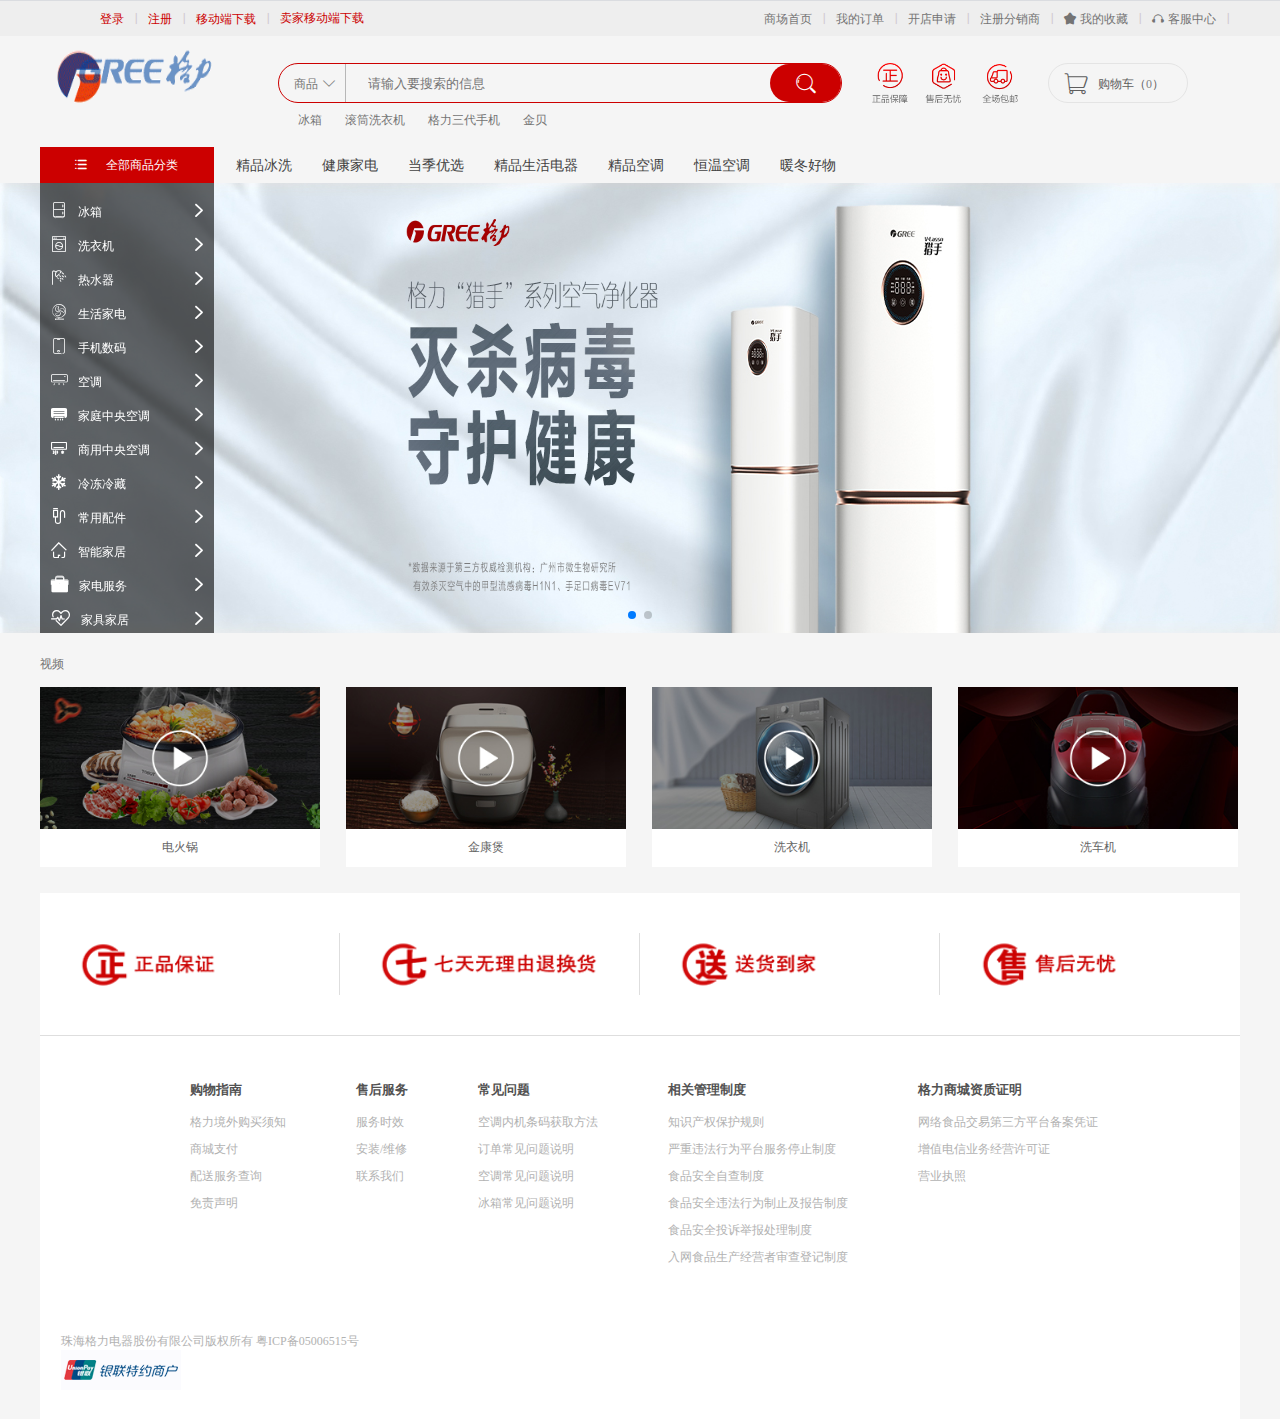
<file: gree/page/index.html>
<!DOCTYPE html>
<html>

<head>
    <meta charset="UTF-8">
    <meta name="viewport" content="width=device-width, initial-scale=1.0">
    <title>index</title>
    <link rel="stylesheet" href="../css/common.css">
    <link rel="stylesheet" href="../css/index.css">
    <link rel="stylesheet" href="../font/iconfont.css">
    <link rel="stylesheet" href="../swiper/swiper.min.css">
    <script src="../swiper/swiper.min.js"></script>
</head>

<body>
    <div class="header">
        <div class="main clearfix">
            <ul class="h_l">
                <li><a href="javascript:;">登录</a><i class="iconfont h_vertical_line">&#xe605;</i></li>
                <li><a href="./register.html">注册</a><i class="iconfont h_vertical_line">&#xe605;</i></li>
                <li><a href="#">移动端下载</a><i class="iconfont h_vertical_line">&#xe605;</i></li>
                <li><a href="#">卖家移动端下载</a></li>
            </ul>
            <ul class="h_r">
                <li><a href="./index.html">商场首页</a><i class="iconfont h_vertical_line">&#xe605;</i></li>
                <li><a href="#">我的订单</a><i class="iconfont h_vertical_line">&#xe605;</i></li>
                <li><a href="#">开店申请</a><i class="iconfont h_vertical_line">&#xe605;</i></li>
                <li><a href="#">注册分销商</a><i class="iconfont h_vertical_line">&#xe605;</i></li>
                <li><a href="#"><span class="iconfont">&#xe60e;</span>我的收藏</a><i
                        class="iconfont h_vertical_line">&#xe605;</i>
                </li>
                <li><a href="#"><span class="iconfont">&#xe60d;</span>客服中心</a><i
                        class="iconfont h_vertical_line">&#xe605;</i>
                </li>
            </ul>
        </div>
    </div>
    <div class="search">
        <div class="main">
            <div class="search_top clearfix">
                <div class="logo">
                    <a href="./index.html"><img src="../img/logo.gif" alt=""></a>
                </div>
                <div class="s_box">
                    <div class="form">
                        <a href="#">商品<i class="iconfont" style="font-size: 12px;margin-left: 5px;">&#xe625;</i></a>
                        <input type="text" name="" placeholder="请输入要搜索的信息">
                        <input type="submit" name="" class="iconfont" value="&#xe634;">
                        <ul class="tips-box"></ul>
                    </div>
                    <div class="hot">
                        <span><a href="list.html?keyword=冰箱">冰箱</a></span>
                        <span><a href="list.html?keyword=滚筒洗衣机">滚筒洗衣机</a></span>
                        <span><a href="list.html?keyword=格力三代手机">格力三代手机</a></span>
                        <span><a href="list.html?keyword=金贝">金贝</a></span>
                    </div>
                </div>
                <div class="s_img">
                    <img src="../img/h_small.png" alt="">
                </div>
                <div class="car">
                    <a href="./cart.html" target="_blank">
                        <span class="iconfont">&#xe611;</span>
                        <span>购物车（<i class="c_num">0</i>）</span>
                    </a>
                    <div class="car-message">
                    </div>
                </div>
            </div>
            <div class="search_bottom clearfix">
                <div class="all_goods">
                    <a href="#">
                        <span class="iconfont">&#xe61f;</span>
                        全部商品分类
                    </a>
                    <ol class="all-goods-slide">
                        <li><span class="iconfont">&#xe60c;</span><a href="./list.html?category=冰箱"
                                target="_blank">冰箱</a><i class="iconfont">&#xe635;</i>
                        </li>
                        <li><span class="iconfont">&#xe606;</span><a href="./list.html?category=洗衣机"
                                target="_blank">洗衣机</a><i class="iconfont">&#xe635;</i>
                        </li>
                        <li><span class="iconfont">&#xe6fc;</span><a href="./list.html?category=热水器"
                                target="_blank">热水器</a><i class="iconfont">&#xe635;</i>
                        </li>
                        <li><span class="iconfont">&#xe694;</span><a href="./list.html?category=生活家电"
                                target="_blank">生活家电</a><i class="iconfont">&#xe635;</i>
                        </li>
                        <li><span class="iconfont">&#xe6c7;</span><a href="./list.html?category=手机数码"
                                target="_blank">手机数码</a><i class="iconfont">&#xe635;</i>
                        </li>
                        <li><span class="iconfont">&#xe63d;</span><a href="./list.html?category=空调"
                                target="_blank">空调</a><i class="iconfont">&#xe635;</i>
                        </li>
                        <li><span class="iconfont">&#xe610;</span><a href="./list.html?category=家庭中央空调"
                                target="_blank">家庭中央空调</a><i class="iconfont">&#xe635;</i>
                        </li>
                        <li><span class="iconfont">&#xe608;</span><a href="./list.html?category=商用中央空调"
                                target="_blank">商用中央空调</a><i class="iconfont">&#xe635;</i>
                        </li>
                        <li><span class="iconfont">&#xe69d;</span><a href="./list.html?category=冷冻冷藏"
                                target="_blank">冷冻冷藏</a><i class="iconfont">&#xe635;</i>
                        </li>
                        <li><span class="iconfont">&#xe6ae;</span><a href="./list.html?category=常用配件"
                                target="_blank">常用配件</a><i class="iconfont">&#xe635;</i>
                        </li>
                        <li><span class="iconfont">&#xe620;</span><a href="./list.html?category=智能家居"
                                target="_blank">智能家居</a><i class="iconfont">&#xe635;</i>
                        </li>
                        <li><span class="iconfont">&#xe607;</span><a href="./list.html?category=家电服务"
                                target="_blank">家电服务</a><i class="iconfont">&#xe635;</i>
                        </li>
                        <li><span class="iconfont">&#xe65c;</span><a href="./list.html?category=家具家居"
                                target="_blank">家具家居</a><i class="iconfont">&#xe635;</i>
                        </li>
                    </ol>
                </div>
                <ul>
                    <li><a href="#">精品冰洗</a></li>
                    <li><a href="#">健康家电</a></li>
                    <li><a href="#">当季优选</a></li>
                    <li><a href="#">精品生活电器</a></li>
                    <li><a href="#">精品空调</a></li>
                    <li><a href="#">恒温空调</a></li>
                    <li><a href="#">暖冬好物</a></li>
                </ul>
            </div>
        </div>
    </div>
    <div class="swiper-container">
        <div class="swiper-wrapper">
            <div class="swiper-slide"><a href="detail.html?id=289" target="_blank"><img src="../img/banner_2.jpg"
                        alt=""></a></div>
            <div class="swiper-slide"><a href="detail.html?id=375" target="_blank"><img src="../img/banner_1.jpg"
                        alt=""></a></div>
        </div>
        <div class="swiper-pagination"></div>
    </div>
    <script>
        var mySwiper = new Swiper('.swiper-container', {
            autoplay: {
                disableOnInteraction: false,
            },
            speed: 2000,
            loop: true,
            pagination: {
                el: '.swiper-pagination',
                clickable: true,
            }
        })
    </script>
    <div class="hot-sale main">
    </div>
    <div class="day-select main clearfix">
    </div>
    <div class="floors">
    </div>
    <div class="video main clearfix">
        <h4>视频</h4>
        <dl>
            <dt><a href="javascript:;"><img src="../img/v-1.jpg" alt=""></a></dt>
            <dd>电火锅</dd>
        </dl>
        <dl>
            <dt><a href="javascript:;"><img src="../img/v-2.jpg" alt=""></a></dt>
            <dd>金康煲</dd>
        </dl>
        <dl>
            <dt><a href="javascript:;"><img src="../img/v-3.jpg" alt=""></a></dt>
            <dd>洗衣机</dd>
        </dl>
        <dl>
            <dt><a href="javascript:;"><img src="../img/v-4.jpg" alt=""></a></dt>
            <dd>洗车机</dd>
        </dl>
        <div class="video-box">
            <div class="video-title clearfix">
                <h6></h6>
                <span class="iconfont">&#xe626;
                </span>
            </div>
            <div class="video-area"></div>
        </div>
    </div>
    <div class="shadow"></div>
    <ul class="right-slide">
    </ul>
    <!-- <div class="footer-prev main">
        <img src="../img/footer-top.png" alt="">
    </div> -->
    <div class="footer main">
        <ul class="footer-top">
            <li><img src="../img/f-1.png" alt=""></li>
            <li><img src="../img/f-2.png" alt=""></li>
            <li><img src="../img/f-3.png" alt=""></li>
            <li><img src="../img/f-4.png" alt=""></li>
        </ul>
        <div class="footer-main clearfix">
            <dl>
                <dt>购物指南</dt>
                <dd><a href="#">格力境外购买须知</a></dd>
                <dd><a href="#">商城支付</a></dd>
                <dd><a href="#">配送服务查询</a></dd>
                <dd><a href="#">免责声明</a></dd>
            </dl>
            <dl>
                <dt>售后服务</dt>
                <dd><a href="#">服务时效</a></dd>
                <dd><a href="#">安装/维修</a></dd>
                <dd><a href="#">联系我们</a></dd>
            </dl>
            <dl>
                <dt>常见问题</dt>
                <dd><a href="#">空调内机条码获取方法</a></dd>
                <dd><a href="#">订单常见问题说明</a></dd>
                <dd><a href="#">空调常见问题说明</a></dd>
                <dd><a href="#">冰箱常见问题说明</a></dd>
            </dl>
            <dl>
                <dt>相关管理制度</dt>
                <dd><a href="#">知识产权保护规则</a></dd>
                <dd><a href="#">严重违法行为平台服务停止制度</a></dd>
                <dd><a href="#">食品安全自查制度</a></dd>
                <dd><a href="#">食品安全违法行为制止及报告制度</a></dd>
                <dd><a href="#">食品安全投诉举报处理制度</a></dd>
                <dd><a href="#">入网食品生产经营者审查登记制度</a></dd>
            </dl>
            <dl>
                <dt>格力商城资质证明</dt>
                <dd><a href="#">网络食品交易第三方平台备案凭证</a></dd>
                <dd><a href="#">增值电信业务经营许可证</a></dd>
                <dd><a href="#">营业执照</a></dd>
            </dl>
        </div>
        <div class="footer-bottom">
            <p>珠海格力电器股份有限公司版权所有 粤ICP备05006515号</p>
            <img src="../img/f-5.png" alt="">
        </div>
    </div>
    <script src="../js/ajax1.js"></script>
    <script src="../js/cookie.js"></script>
    <script src="../js/index.js"></script>
    <script src="../js/existUser.js"></script>
    <script src="../js/public.js"></script>
</body>

</html>
</file>
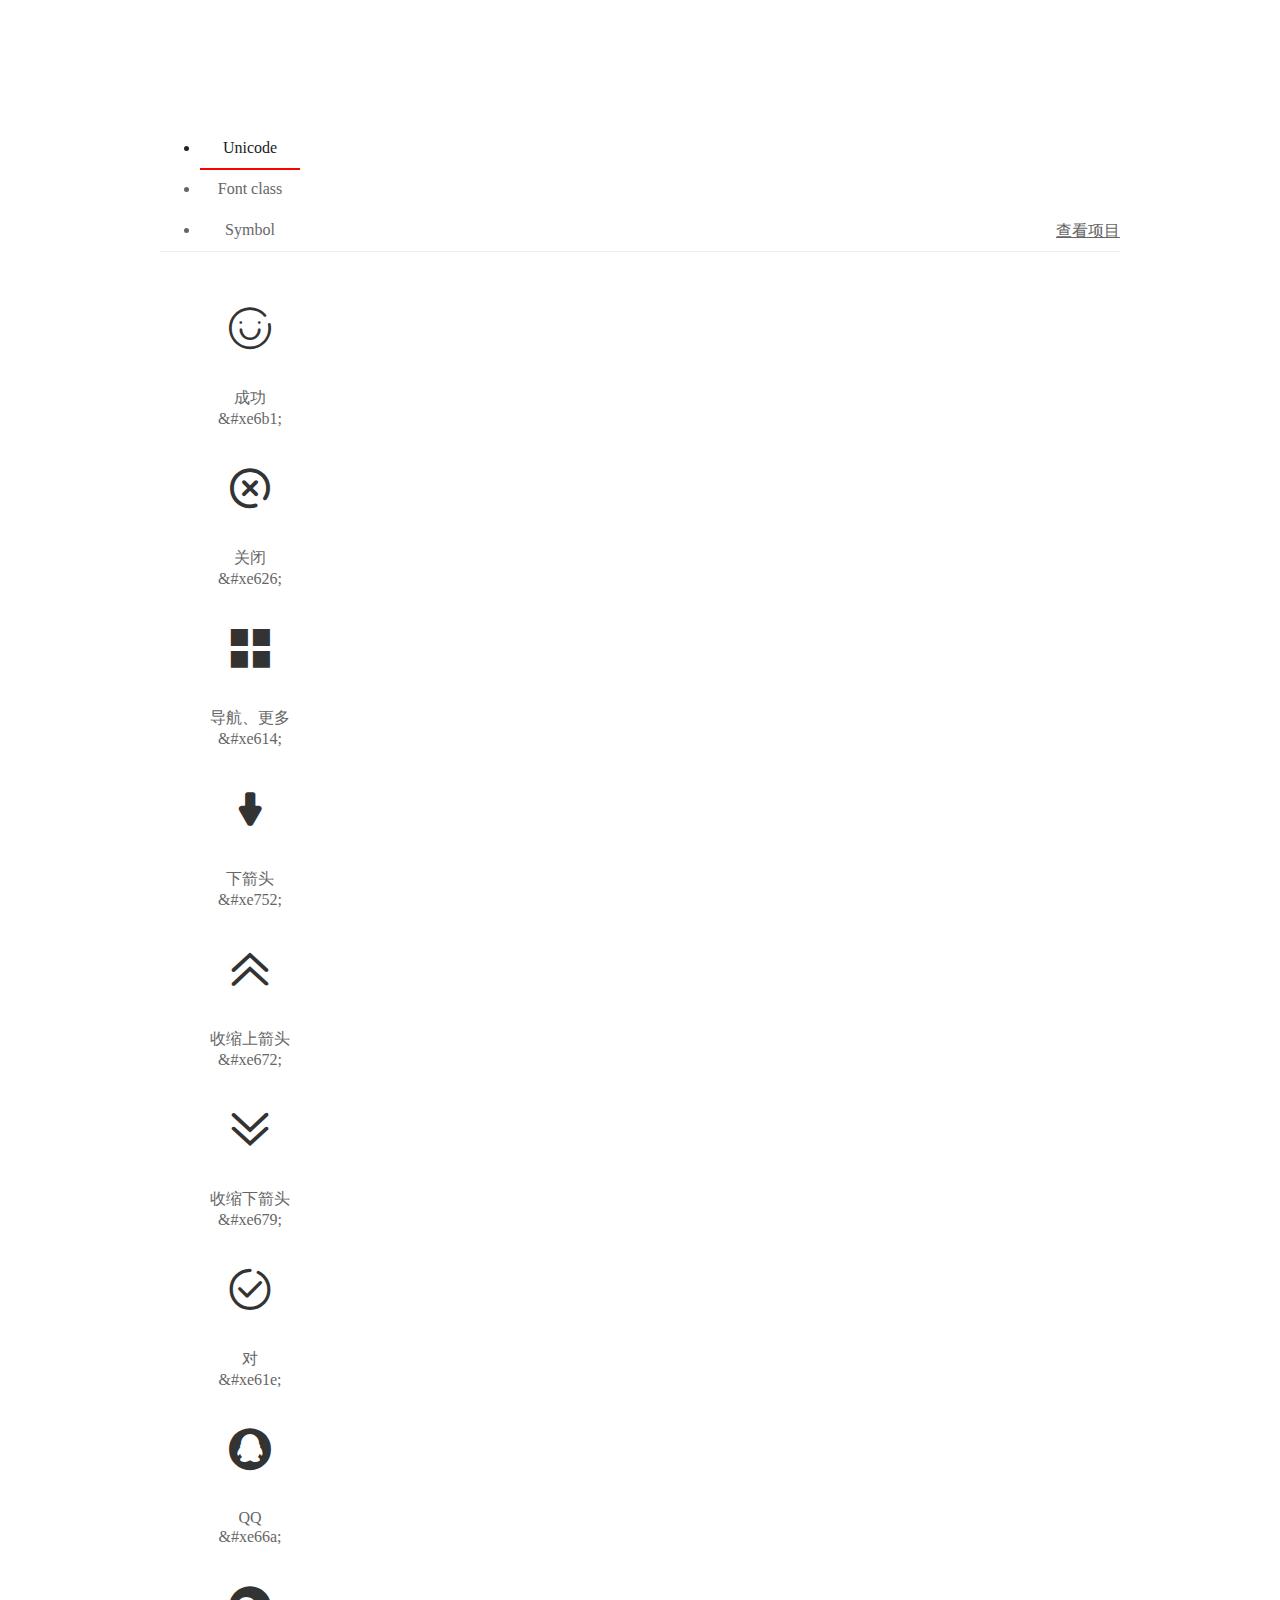
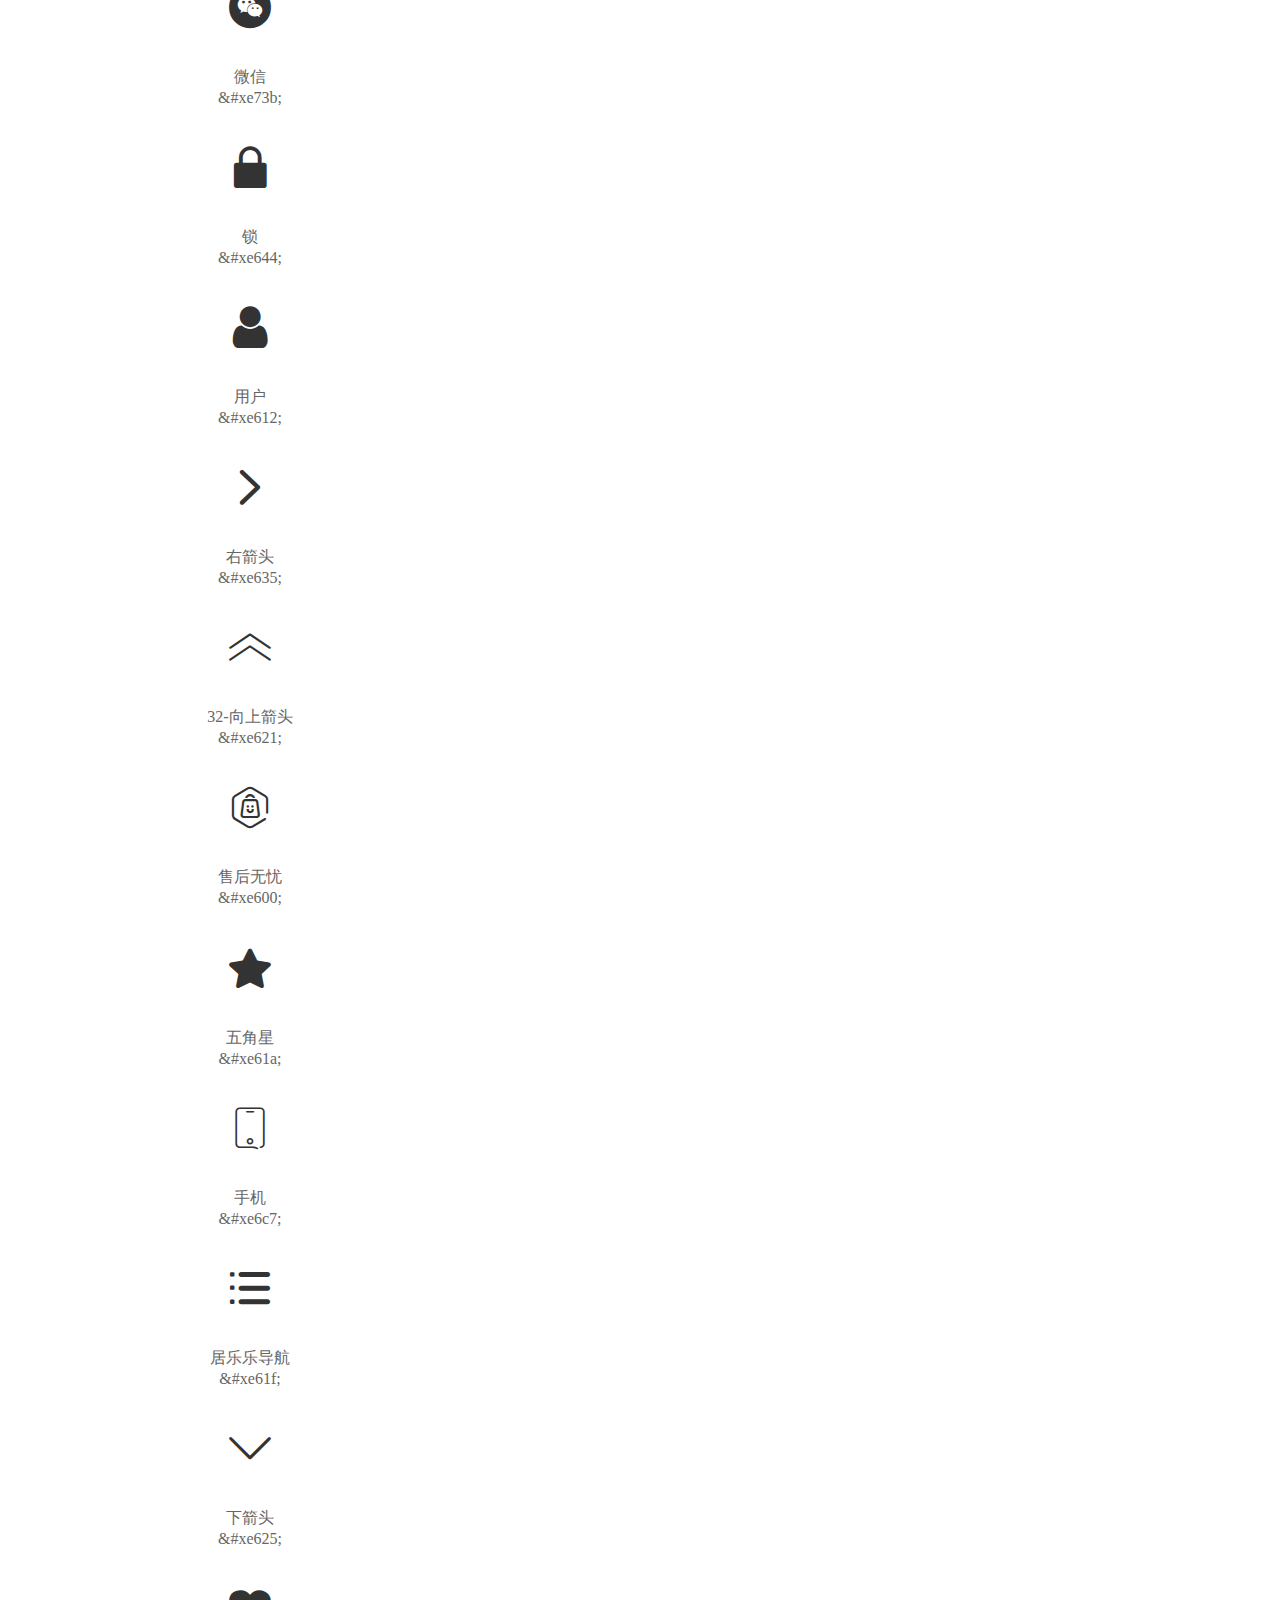
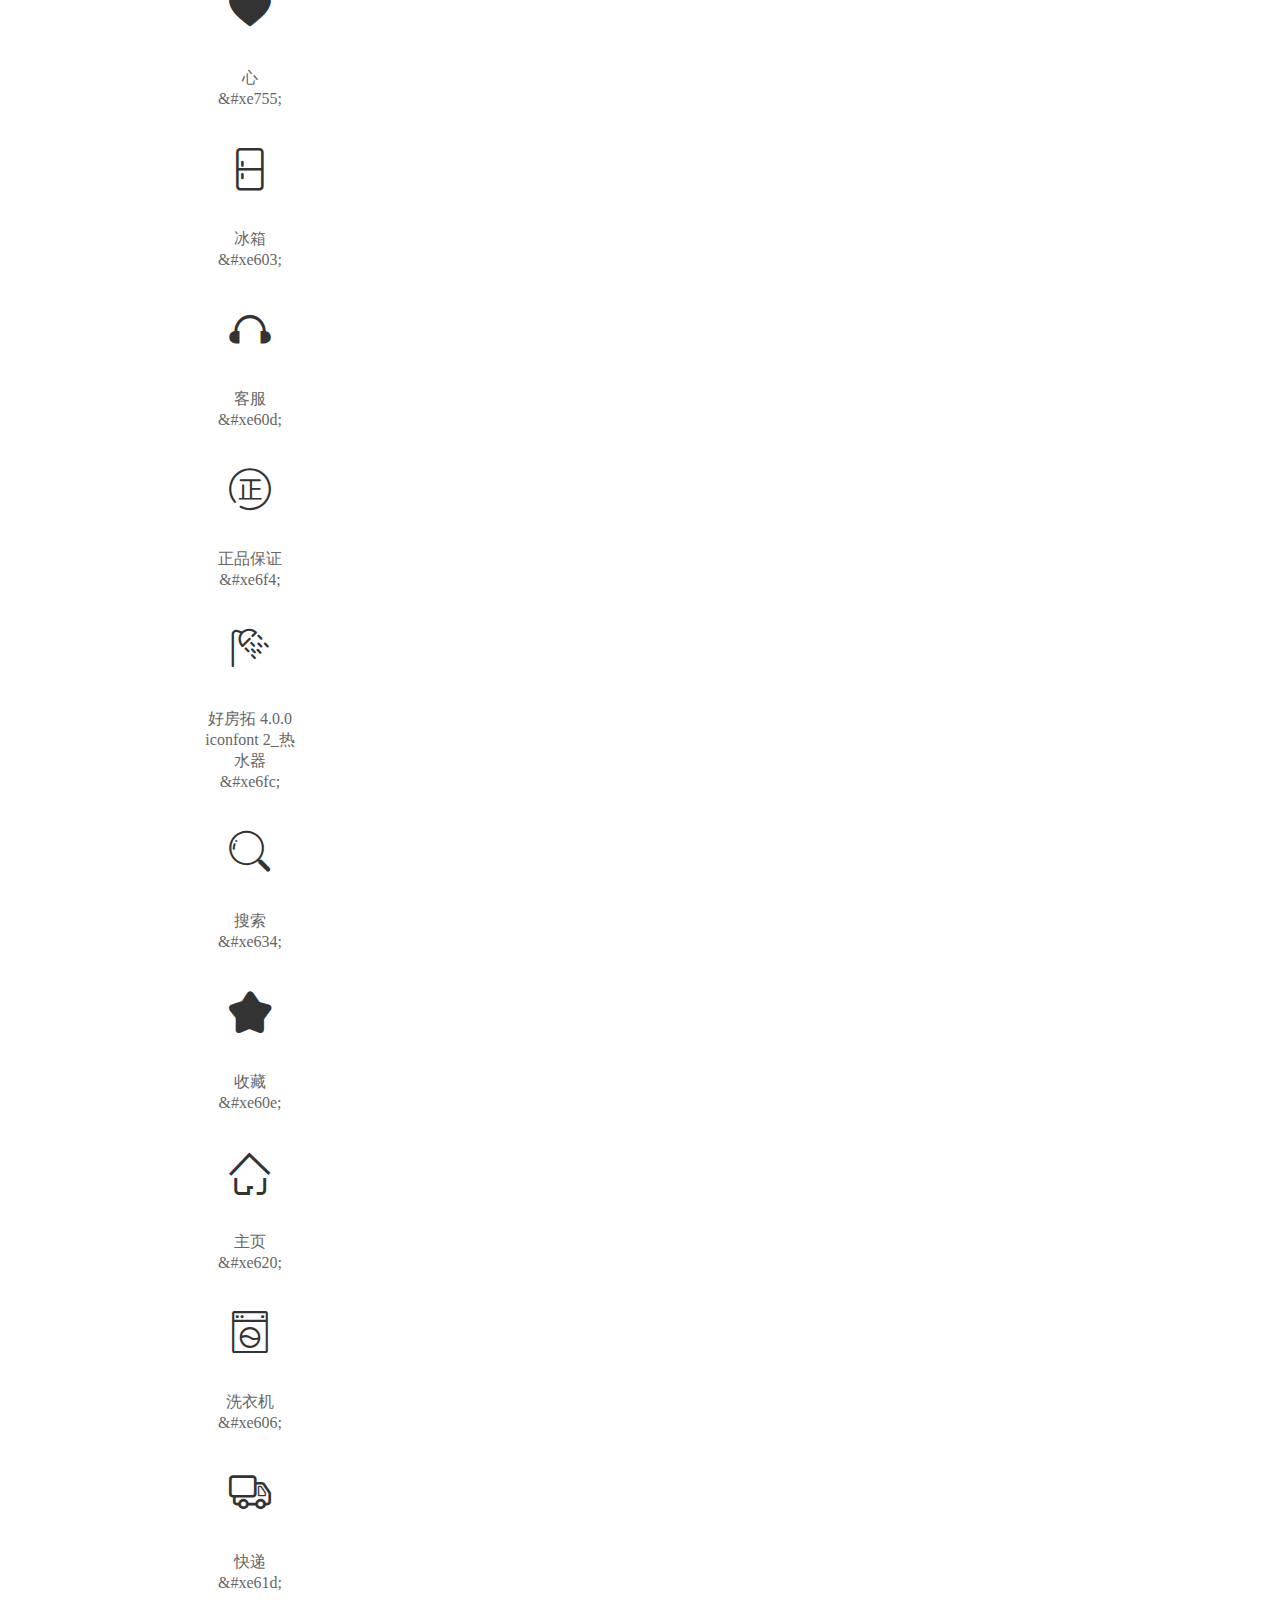
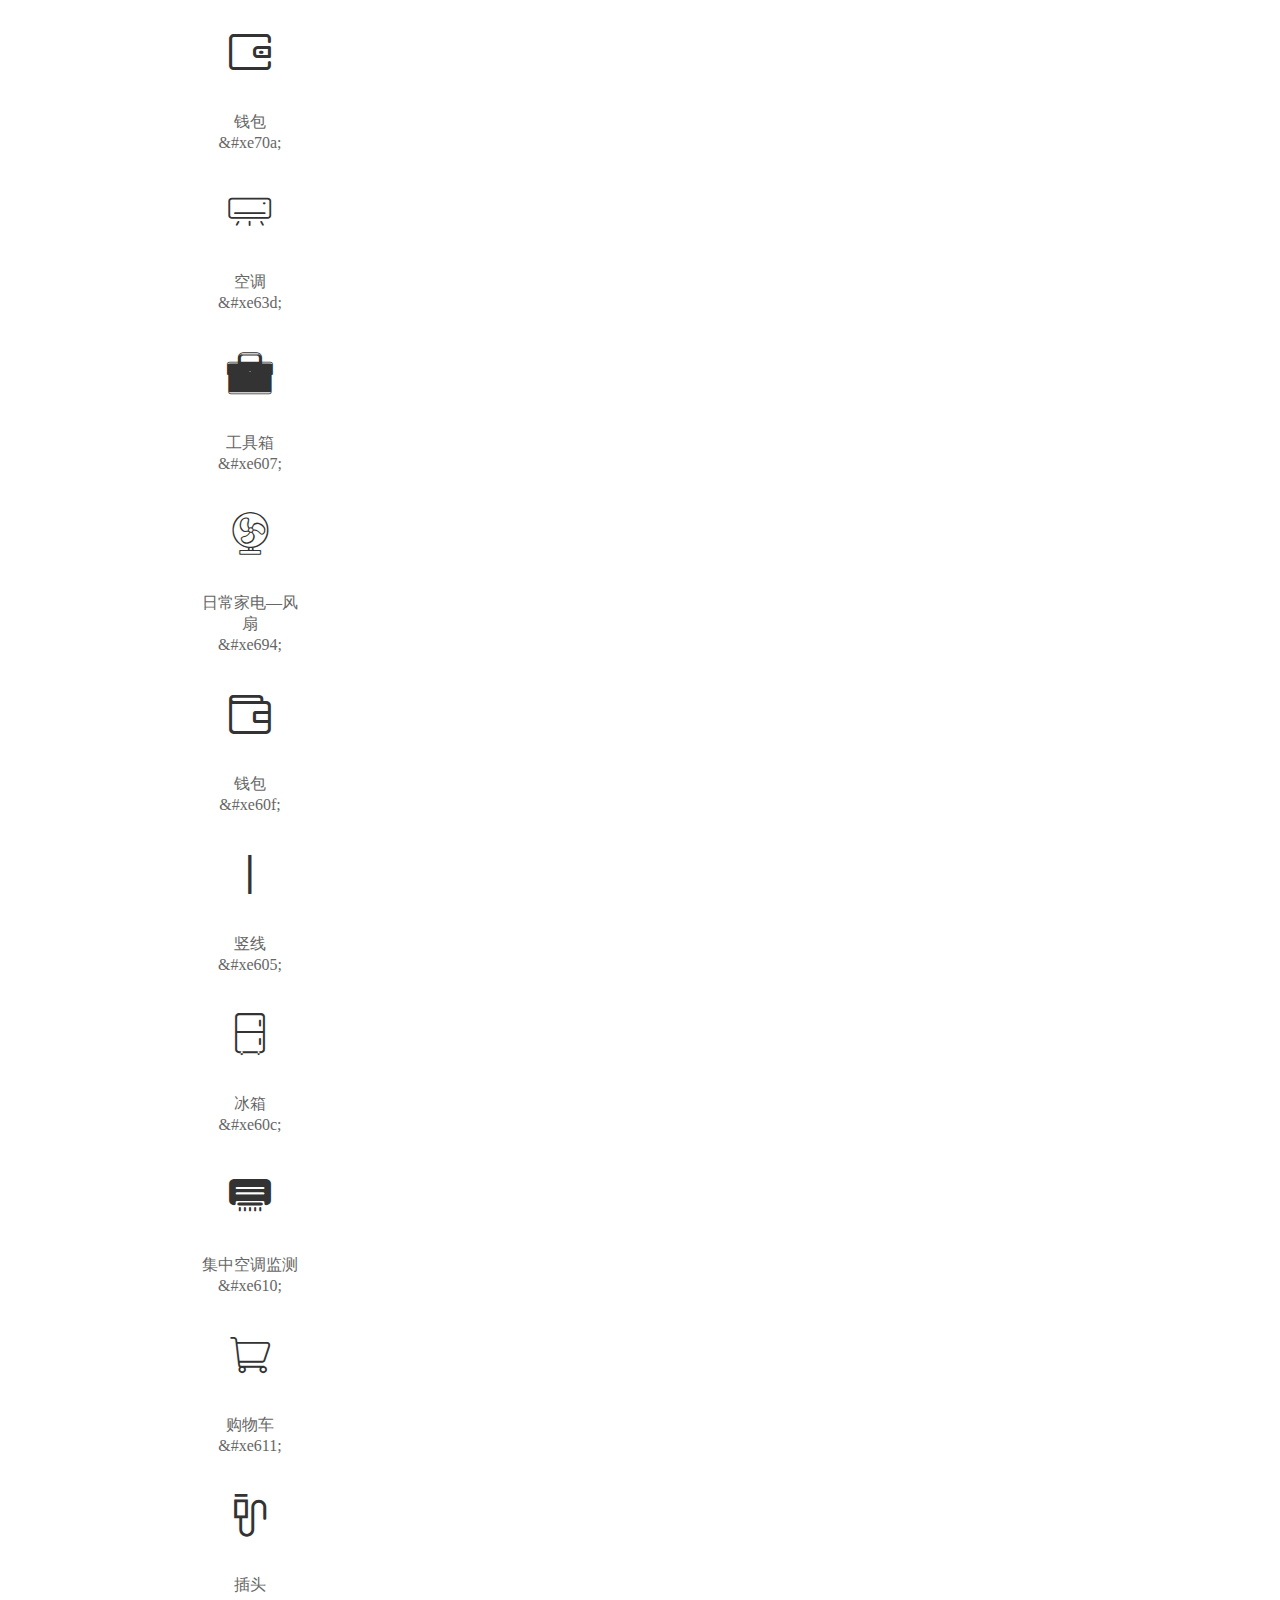
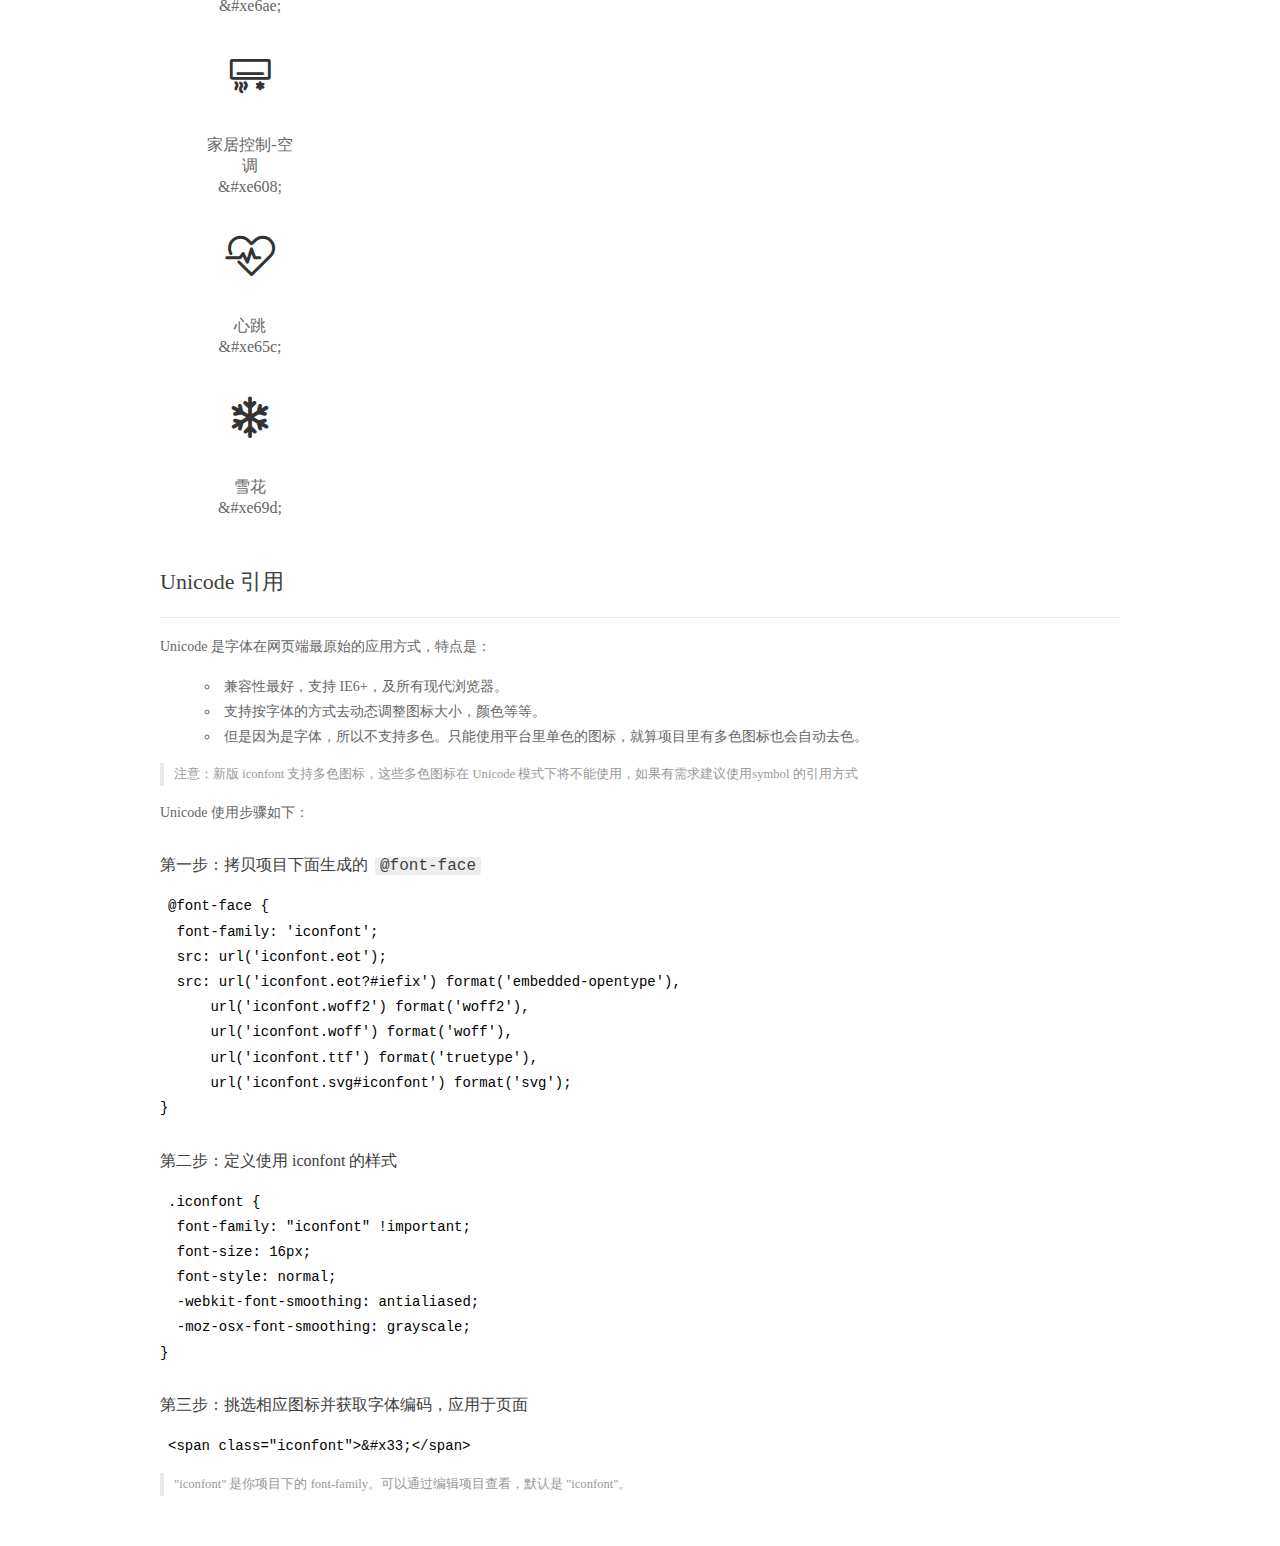
<file: gree/font/demo_index.html>
<!DOCTYPE html>
<html>
<head>
  <meta charset="utf-8"/>
  <title>IconFont Demo</title>
  <link rel="shortcut icon" href="https://img.alicdn.com/tps/i4/TB1_oz6GVXXXXaFXpXXJDFnIXXX-64-64.ico" type="image/x-icon"/>
  <link rel="stylesheet" href="https://g.alicdn.com/thx/cube/1.3.2/cube.min.css">
  <link rel="stylesheet" href="demo.css">
  <link rel="stylesheet" href="iconfont.css">
  <script src="iconfont.js"></script>
  <!-- jQuery -->
  <script src="https://a1.alicdn.com/oss/uploads/2018/12/26/7bfddb60-08e8-11e9-9b04-53e73bb6408b.js"></script>
  <!-- 代码高亮 -->
  <script src="https://a1.alicdn.com/oss/uploads/2018/12/26/a3f714d0-08e6-11e9-8a15-ebf944d7534c.js"></script>
</head>
<body>
  <div class="main">
    <h1 class="logo"><a href="https://www.iconfont.cn/" title="iconfont 首页" target="_blank">&#xe86b;</a></h1>
    <div class="nav-tabs">
      <ul id="tabs" class="dib-box">
        <li class="dib active"><span>Unicode</span></li>
        <li class="dib"><span>Font class</span></li>
        <li class="dib"><span>Symbol</span></li>
      </ul>
      
      <a href="https://www.iconfont.cn/manage/index?manage_type=myprojects&projectId=2242647" target="_blank" class="nav-more">查看项目</a>
      
    </div>
    <div class="tab-container">
      <div class="content unicode" style="display: block;">
          <ul class="icon_lists dib-box">
          
            <li class="dib">
              <span class="icon iconfont">&#xe6b1;</span>
                <div class="name">成功</div>
                <div class="code-name">&amp;#xe6b1;</div>
              </li>
          
            <li class="dib">
              <span class="icon iconfont">&#xe626;</span>
                <div class="name">关闭</div>
                <div class="code-name">&amp;#xe626;</div>
              </li>
          
            <li class="dib">
              <span class="icon iconfont">&#xe614;</span>
                <div class="name">导航、更多</div>
                <div class="code-name">&amp;#xe614;</div>
              </li>
          
            <li class="dib">
              <span class="icon iconfont">&#xe752;</span>
                <div class="name">下箭头</div>
                <div class="code-name">&amp;#xe752;</div>
              </li>
          
            <li class="dib">
              <span class="icon iconfont">&#xe672;</span>
                <div class="name">收缩上箭头</div>
                <div class="code-name">&amp;#xe672;</div>
              </li>
          
            <li class="dib">
              <span class="icon iconfont">&#xe679;</span>
                <div class="name">收缩下箭头</div>
                <div class="code-name">&amp;#xe679;</div>
              </li>
          
            <li class="dib">
              <span class="icon iconfont">&#xe61e;</span>
                <div class="name">对</div>
                <div class="code-name">&amp;#xe61e;</div>
              </li>
          
            <li class="dib">
              <span class="icon iconfont">&#xe66a;</span>
                <div class="name">QQ</div>
                <div class="code-name">&amp;#xe66a;</div>
              </li>
          
            <li class="dib">
              <span class="icon iconfont">&#xe73b;</span>
                <div class="name">微信</div>
                <div class="code-name">&amp;#xe73b;</div>
              </li>
          
            <li class="dib">
              <span class="icon iconfont">&#xe644;</span>
                <div class="name">锁</div>
                <div class="code-name">&amp;#xe644;</div>
              </li>
          
            <li class="dib">
              <span class="icon iconfont">&#xe612;</span>
                <div class="name">用户</div>
                <div class="code-name">&amp;#xe612;</div>
              </li>
          
            <li class="dib">
              <span class="icon iconfont">&#xe635;</span>
                <div class="name">右箭头</div>
                <div class="code-name">&amp;#xe635;</div>
              </li>
          
            <li class="dib">
              <span class="icon iconfont">&#xe621;</span>
                <div class="name">32-向上箭头</div>
                <div class="code-name">&amp;#xe621;</div>
              </li>
          
            <li class="dib">
              <span class="icon iconfont">&#xe600;</span>
                <div class="name">售后无忧</div>
                <div class="code-name">&amp;#xe600;</div>
              </li>
          
            <li class="dib">
              <span class="icon iconfont">&#xe61a;</span>
                <div class="name">五角星</div>
                <div class="code-name">&amp;#xe61a;</div>
              </li>
          
            <li class="dib">
              <span class="icon iconfont">&#xe6c7;</span>
                <div class="name">手机</div>
                <div class="code-name">&amp;#xe6c7;</div>
              </li>
          
            <li class="dib">
              <span class="icon iconfont">&#xe61f;</span>
                <div class="name">居乐乐导航</div>
                <div class="code-name">&amp;#xe61f;</div>
              </li>
          
            <li class="dib">
              <span class="icon iconfont">&#xe625;</span>
                <div class="name">下箭头</div>
                <div class="code-name">&amp;#xe625;</div>
              </li>
          
            <li class="dib">
              <span class="icon iconfont">&#xe755;</span>
                <div class="name">心</div>
                <div class="code-name">&amp;#xe755;</div>
              </li>
          
            <li class="dib">
              <span class="icon iconfont">&#xe603;</span>
                <div class="name">冰箱</div>
                <div class="code-name">&amp;#xe603;</div>
              </li>
          
            <li class="dib">
              <span class="icon iconfont">&#xe60d;</span>
                <div class="name">客服</div>
                <div class="code-name">&amp;#xe60d;</div>
              </li>
          
            <li class="dib">
              <span class="icon iconfont">&#xe6f4;</span>
                <div class="name">正品保证</div>
                <div class="code-name">&amp;#xe6f4;</div>
              </li>
          
            <li class="dib">
              <span class="icon iconfont">&#xe6fc;</span>
                <div class="name">好房拓 4.0.0 iconfont 2_热水器</div>
                <div class="code-name">&amp;#xe6fc;</div>
              </li>
          
            <li class="dib">
              <span class="icon iconfont">&#xe634;</span>
                <div class="name">搜索</div>
                <div class="code-name">&amp;#xe634;</div>
              </li>
          
            <li class="dib">
              <span class="icon iconfont">&#xe60e;</span>
                <div class="name">收藏</div>
                <div class="code-name">&amp;#xe60e;</div>
              </li>
          
            <li class="dib">
              <span class="icon iconfont">&#xe620;</span>
                <div class="name">主页</div>
                <div class="code-name">&amp;#xe620;</div>
              </li>
          
            <li class="dib">
              <span class="icon iconfont">&#xe606;</span>
                <div class="name">洗衣机</div>
                <div class="code-name">&amp;#xe606;</div>
              </li>
          
            <li class="dib">
              <span class="icon iconfont">&#xe61d;</span>
                <div class="name">快递</div>
                <div class="code-name">&amp;#xe61d;</div>
              </li>
          
            <li class="dib">
              <span class="icon iconfont">&#xe70a;</span>
                <div class="name">钱包</div>
                <div class="code-name">&amp;#xe70a;</div>
              </li>
          
            <li class="dib">
              <span class="icon iconfont">&#xe63d;</span>
                <div class="name">空调</div>
                <div class="code-name">&amp;#xe63d;</div>
              </li>
          
            <li class="dib">
              <span class="icon iconfont">&#xe607;</span>
                <div class="name">工具箱</div>
                <div class="code-name">&amp;#xe607;</div>
              </li>
          
            <li class="dib">
              <span class="icon iconfont">&#xe694;</span>
                <div class="name">日常家电—风扇</div>
                <div class="code-name">&amp;#xe694;</div>
              </li>
          
            <li class="dib">
              <span class="icon iconfont">&#xe60f;</span>
                <div class="name">钱包</div>
                <div class="code-name">&amp;#xe60f;</div>
              </li>
          
            <li class="dib">
              <span class="icon iconfont">&#xe605;</span>
                <div class="name">竖线</div>
                <div class="code-name">&amp;#xe605;</div>
              </li>
          
            <li class="dib">
              <span class="icon iconfont">&#xe60c;</span>
                <div class="name">冰箱</div>
                <div class="code-name">&amp;#xe60c;</div>
              </li>
          
            <li class="dib">
              <span class="icon iconfont">&#xe610;</span>
                <div class="name">集中空调监测</div>
                <div class="code-name">&amp;#xe610;</div>
              </li>
          
            <li class="dib">
              <span class="icon iconfont">&#xe611;</span>
                <div class="name">购物车</div>
                <div class="code-name">&amp;#xe611;</div>
              </li>
          
            <li class="dib">
              <span class="icon iconfont">&#xe6ae;</span>
                <div class="name">插头</div>
                <div class="code-name">&amp;#xe6ae;</div>
              </li>
          
            <li class="dib">
              <span class="icon iconfont">&#xe608;</span>
                <div class="name">家居控制-空调</div>
                <div class="code-name">&amp;#xe608;</div>
              </li>
          
            <li class="dib">
              <span class="icon iconfont">&#xe65c;</span>
                <div class="name">心跳</div>
                <div class="code-name">&amp;#xe65c;</div>
              </li>
          
            <li class="dib">
              <span class="icon iconfont">&#xe69d;</span>
                <div class="name">雪花</div>
                <div class="code-name">&amp;#xe69d;</div>
              </li>
          
          </ul>
          <div class="article markdown">
          <h2 id="unicode-">Unicode 引用</h2>
          <hr>

          <p>Unicode 是字体在网页端最原始的应用方式，特点是：</p>
          <ul>
            <li>兼容性最好，支持 IE6+，及所有现代浏览器。</li>
            <li>支持按字体的方式去动态调整图标大小，颜色等等。</li>
            <li>但是因为是字体，所以不支持多色。只能使用平台里单色的图标，就算项目里有多色图标也会自动去色。</li>
          </ul>
          <blockquote>
            <p>注意：新版 iconfont 支持多色图标，这些多色图标在 Unicode 模式下将不能使用，如果有需求建议使用symbol 的引用方式</p>
          </blockquote>
          <p>Unicode 使用步骤如下：</p>
          <h3 id="-font-face">第一步：拷贝项目下面生成的 <code>@font-face</code></h3>
<pre><code class="language-css"
>@font-face {
  font-family: 'iconfont';
  src: url('iconfont.eot');
  src: url('iconfont.eot?#iefix') format('embedded-opentype'),
      url('iconfont.woff2') format('woff2'),
      url('iconfont.woff') format('woff'),
      url('iconfont.ttf') format('truetype'),
      url('iconfont.svg#iconfont') format('svg');
}
</code></pre>
          <h3 id="-iconfont-">第二步：定义使用 iconfont 的样式</h3>
<pre><code class="language-css"
>.iconfont {
  font-family: "iconfont" !important;
  font-size: 16px;
  font-style: normal;
  -webkit-font-smoothing: antialiased;
  -moz-osx-font-smoothing: grayscale;
}
</code></pre>
          <h3 id="-">第三步：挑选相应图标并获取字体编码，应用于页面</h3>
<pre>
<code class="language-html"
>&lt;span class="iconfont"&gt;&amp;#x33;&lt;/span&gt;
</code></pre>
          <blockquote>
            <p>"iconfont" 是你项目下的 font-family。可以通过编辑项目查看，默认是 "iconfont"。</p>
          </blockquote>
          </div>
      </div>
      <div class="content font-class">
        <ul class="icon_lists dib-box">
          
          <li class="dib">
            <span class="icon iconfont icon-chenggong"></span>
            <div class="name">
              成功
            </div>
            <div class="code-name">.icon-chenggong
            </div>
          </li>
          
          <li class="dib">
            <span class="icon iconfont icon-guanbi"></span>
            <div class="name">
              关闭
            </div>
            <div class="code-name">.icon-guanbi
            </div>
          </li>
          
          <li class="dib">
            <span class="icon iconfont icon-menu"></span>
            <div class="name">
              导航、更多
            </div>
            <div class="code-name">.icon-menu
            </div>
          </li>
          
          <li class="dib">
            <span class="icon iconfont icon-xiajiantou"></span>
            <div class="name">
              下箭头
            </div>
            <div class="code-name">.icon-xiajiantou
            </div>
          </li>
          
          <li class="dib">
            <span class="icon iconfont icon-shousuoshangjiantou"></span>
            <div class="name">
              收缩上箭头
            </div>
            <div class="code-name">.icon-shousuoshangjiantou
            </div>
          </li>
          
          <li class="dib">
            <span class="icon iconfont icon-shousuoxiajiantou"></span>
            <div class="name">
              收缩下箭头
            </div>
            <div class="code-name">.icon-shousuoxiajiantou
            </div>
          </li>
          
          <li class="dib">
            <span class="icon iconfont icon-icon--yes"></span>
            <div class="name">
              对
            </div>
            <div class="code-name">.icon-icon--yes
            </div>
          </li>
          
          <li class="dib">
            <span class="icon iconfont icon-qq"></span>
            <div class="name">
              QQ
            </div>
            <div class="code-name">.icon-qq
            </div>
          </li>
          
          <li class="dib">
            <span class="icon iconfont icon-weixin"></span>
            <div class="name">
              微信
            </div>
            <div class="code-name">.icon-weixin
            </div>
          </li>
          
          <li class="dib">
            <span class="icon iconfont icon-suo"></span>
            <div class="name">
              锁
            </div>
            <div class="code-name">.icon-suo
            </div>
          </li>
          
          <li class="dib">
            <span class="icon iconfont icon-yonghu"></span>
            <div class="name">
              用户
            </div>
            <div class="code-name">.icon-yonghu
            </div>
          </li>
          
          <li class="dib">
            <span class="icon iconfont icon-iconfontjiantou5"></span>
            <div class="name">
              右箭头
            </div>
            <div class="code-name">.icon-iconfontjiantou5
            </div>
          </li>
          
          <li class="dib">
            <span class="icon iconfont icon-xiangshangjiantou"></span>
            <div class="name">
              32-向上箭头
            </div>
            <div class="code-name">.icon-xiangshangjiantou
            </div>
          </li>
          
          <li class="dib">
            <span class="icon iconfont icon-shouhouwuyou"></span>
            <div class="name">
              售后无忧
            </div>
            <div class="code-name">.icon-shouhouwuyou
            </div>
          </li>
          
          <li class="dib">
            <span class="icon iconfont icon-star"></span>
            <div class="name">
              五角星
            </div>
            <div class="code-name">.icon-star
            </div>
          </li>
          
          <li class="dib">
            <span class="icon iconfont icon-shouji"></span>
            <div class="name">
              手机
            </div>
            <div class="code-name">.icon-shouji
            </div>
          </li>
          
          <li class="dib">
            <span class="icon iconfont icon-daohang"></span>
            <div class="name">
              居乐乐导航
            </div>
            <div class="code-name">.icon-daohang
            </div>
          </li>
          
          <li class="dib">
            <span class="icon iconfont icon-iconfontarrows1"></span>
            <div class="name">
              下箭头
            </div>
            <div class="code-name">.icon-iconfontarrows1
            </div>
          </li>
          
          <li class="dib">
            <span class="icon iconfont icon-xinheart118"></span>
            <div class="name">
              心
            </div>
            <div class="code-name">.icon-xinheart118
            </div>
          </li>
          
          <li class="dib">
            <span class="icon iconfont icon-bingxiang"></span>
            <div class="name">
              冰箱
            </div>
            <div class="code-name">.icon-bingxiang
            </div>
          </li>
          
          <li class="dib">
            <span class="icon iconfont icon-kefu"></span>
            <div class="name">
              客服
            </div>
            <div class="code-name">.icon-kefu
            </div>
          </li>
          
          <li class="dib">
            <span class="icon iconfont icon-zhengpinbaozheng"></span>
            <div class="name">
              正品保证
            </div>
            <div class="code-name">.icon-zhengpinbaozheng
            </div>
          </li>
          
          <li class="dib">
            <span class="icon iconfont icon-haofangtuo400iconfont2reshuiqi"></span>
            <div class="name">
              好房拓 4.0.0 iconfont 2_热水器
            </div>
            <div class="code-name">.icon-haofangtuo400iconfont2reshuiqi
            </div>
          </li>
          
          <li class="dib">
            <span class="icon iconfont icon-sousuo"></span>
            <div class="name">
              搜索
            </div>
            <div class="code-name">.icon-sousuo
            </div>
          </li>
          
          <li class="dib">
            <span class="icon iconfont icon-collection-b"></span>
            <div class="name">
              收藏
            </div>
            <div class="code-name">.icon-collection-b
            </div>
          </li>
          
          <li class="dib">
            <span class="icon iconfont icon-icon-"></span>
            <div class="name">
              主页
            </div>
            <div class="code-name">.icon-icon-
            </div>
          </li>
          
          <li class="dib">
            <span class="icon iconfont icon-xiyiji"></span>
            <div class="name">
              洗衣机
            </div>
            <div class="code-name">.icon-xiyiji
            </div>
          </li>
          
          <li class="dib">
            <span class="icon iconfont icon-truck"></span>
            <div class="name">
              快递
            </div>
            <div class="code-name">.icon-truck
            </div>
          </li>
          
          <li class="dib">
            <span class="icon iconfont icon-qianbao"></span>
            <div class="name">
              钱包
            </div>
            <div class="code-name">.icon-qianbao
            </div>
          </li>
          
          <li class="dib">
            <span class="icon iconfont icon-kongtiao"></span>
            <div class="name">
              空调
            </div>
            <div class="code-name">.icon-kongtiao
            </div>
          </li>
          
          <li class="dib">
            <span class="icon iconfont icon-ziyuan"></span>
            <div class="name">
              工具箱
            </div>
            <div class="code-name">.icon-ziyuan
            </div>
          </li>
          
          <li class="dib">
            <span class="icon iconfont icon-richangjiadianfengshan"></span>
            <div class="name">
              日常家电—风扇
            </div>
            <div class="code-name">.icon-richangjiadianfengshan
            </div>
          </li>
          
          <li class="dib">
            <span class="icon iconfont icon-qianbao1"></span>
            <div class="name">
              钱包
            </div>
            <div class="code-name">.icon-qianbao1
            </div>
          </li>
          
          <li class="dib">
            <span class="icon iconfont icon-tubiaozhizuo-"></span>
            <div class="name">
              竖线
            </div>
            <div class="code-name">.icon-tubiaozhizuo-
            </div>
          </li>
          
          <li class="dib">
            <span class="icon iconfont icon-bingxiang-"></span>
            <div class="name">
              冰箱
            </div>
            <div class="code-name">.icon-bingxiang-
            </div>
          </li>
          
          <li class="dib">
            <span class="icon iconfont icon-jizhongkongtiaojiance"></span>
            <div class="name">
              集中空调监测
            </div>
            <div class="code-name">.icon-jizhongkongtiaojiance
            </div>
          </li>
          
          <li class="dib">
            <span class="icon iconfont icon-gouwuchezhengpin"></span>
            <div class="name">
              购物车
            </div>
            <div class="code-name">.icon-gouwuchezhengpin
            </div>
          </li>
          
          <li class="dib">
            <span class="icon iconfont icon-chatou"></span>
            <div class="name">
              插头
            </div>
            <div class="code-name">.icon-chatou
            </div>
          </li>
          
          <li class="dib">
            <span class="icon iconfont icon-jiajukongzhi-kongtiao"></span>
            <div class="name">
              家居控制-空调
            </div>
            <div class="code-name">.icon-jiajukongzhi-kongtiao
            </div>
          </li>
          
          <li class="dib">
            <span class="icon iconfont icon-xintiao"></span>
            <div class="name">
              心跳
            </div>
            <div class="code-name">.icon-xintiao
            </div>
          </li>
          
          <li class="dib">
            <span class="icon iconfont icon-xuehua"></span>
            <div class="name">
              雪花
            </div>
            <div class="code-name">.icon-xuehua
            </div>
          </li>
          
        </ul>
        <div class="article markdown">
        <h2 id="font-class-">font-class 引用</h2>
        <hr>

        <p>font-class 是 Unicode 使用方式的一种变种，主要是解决 Unicode 书写不直观，语意不明确的问题。</p>
        <p>与 Unicode 使用方式相比，具有如下特点：</p>
        <ul>
          <li>兼容性良好，支持 IE8+，及所有现代浏览器。</li>
          <li>相比于 Unicode 语意明确，书写更直观。可以很容易分辨这个 icon 是什么。</li>
          <li>因为使用 class 来定义图标，所以当要替换图标时，只需要修改 class 里面的 Unicode 引用。</li>
          <li>不过因为本质上还是使用的字体，所以多色图标还是不支持的。</li>
        </ul>
        <p>使用步骤如下：</p>
        <h3 id="-fontclass-">第一步：引入项目下面生成的 fontclass 代码：</h3>
<pre><code class="language-html">&lt;link rel="stylesheet" href="./iconfont.css"&gt;
</code></pre>
        <h3 id="-">第二步：挑选相应图标并获取类名，应用于页面：</h3>
<pre><code class="language-html">&lt;span class="iconfont icon-xxx"&gt;&lt;/span&gt;
</code></pre>
        <blockquote>
          <p>"
            iconfont" 是你项目下的 font-family。可以通过编辑项目查看，默认是 "iconfont"。</p>
        </blockquote>
      </div>
      </div>
      <div class="content symbol">
          <ul class="icon_lists dib-box">
          
            <li class="dib">
                <svg class="icon svg-icon" aria-hidden="true">
                  <use xlink:href="#icon-chenggong"></use>
                </svg>
                <div class="name">成功</div>
                <div class="code-name">#icon-chenggong</div>
            </li>
          
            <li class="dib">
                <svg class="icon svg-icon" aria-hidden="true">
                  <use xlink:href="#icon-guanbi"></use>
                </svg>
                <div class="name">关闭</div>
                <div class="code-name">#icon-guanbi</div>
            </li>
          
            <li class="dib">
                <svg class="icon svg-icon" aria-hidden="true">
                  <use xlink:href="#icon-menu"></use>
                </svg>
                <div class="name">导航、更多</div>
                <div class="code-name">#icon-menu</div>
            </li>
          
            <li class="dib">
                <svg class="icon svg-icon" aria-hidden="true">
                  <use xlink:href="#icon-xiajiantou"></use>
                </svg>
                <div class="name">下箭头</div>
                <div class="code-name">#icon-xiajiantou</div>
            </li>
          
            <li class="dib">
                <svg class="icon svg-icon" aria-hidden="true">
                  <use xlink:href="#icon-shousuoshangjiantou"></use>
                </svg>
                <div class="name">收缩上箭头</div>
                <div class="code-name">#icon-shousuoshangjiantou</div>
            </li>
          
            <li class="dib">
                <svg class="icon svg-icon" aria-hidden="true">
                  <use xlink:href="#icon-shousuoxiajiantou"></use>
                </svg>
                <div class="name">收缩下箭头</div>
                <div class="code-name">#icon-shousuoxiajiantou</div>
            </li>
          
            <li class="dib">
                <svg class="icon svg-icon" aria-hidden="true">
                  <use xlink:href="#icon-icon--yes"></use>
                </svg>
                <div class="name">对</div>
                <div class="code-name">#icon-icon--yes</div>
            </li>
          
            <li class="dib">
                <svg class="icon svg-icon" aria-hidden="true">
                  <use xlink:href="#icon-qq"></use>
                </svg>
                <div class="name">QQ</div>
                <div class="code-name">#icon-qq</div>
            </li>
          
            <li class="dib">
                <svg class="icon svg-icon" aria-hidden="true">
                  <use xlink:href="#icon-weixin"></use>
                </svg>
                <div class="name">微信</div>
                <div class="code-name">#icon-weixin</div>
            </li>
          
            <li class="dib">
                <svg class="icon svg-icon" aria-hidden="true">
                  <use xlink:href="#icon-suo"></use>
                </svg>
                <div class="name">锁</div>
                <div class="code-name">#icon-suo</div>
            </li>
          
            <li class="dib">
                <svg class="icon svg-icon" aria-hidden="true">
                  <use xlink:href="#icon-yonghu"></use>
                </svg>
                <div class="name">用户</div>
                <div class="code-name">#icon-yonghu</div>
            </li>
          
            <li class="dib">
                <svg class="icon svg-icon" aria-hidden="true">
                  <use xlink:href="#icon-iconfontjiantou5"></use>
                </svg>
                <div class="name">右箭头</div>
                <div class="code-name">#icon-iconfontjiantou5</div>
            </li>
          
            <li class="dib">
                <svg class="icon svg-icon" aria-hidden="true">
                  <use xlink:href="#icon-xiangshangjiantou"></use>
                </svg>
                <div class="name">32-向上箭头</div>
                <div class="code-name">#icon-xiangshangjiantou</div>
            </li>
          
            <li class="dib">
                <svg class="icon svg-icon" aria-hidden="true">
                  <use xlink:href="#icon-shouhouwuyou"></use>
                </svg>
                <div class="name">售后无忧</div>
                <div class="code-name">#icon-shouhouwuyou</div>
            </li>
          
            <li class="dib">
                <svg class="icon svg-icon" aria-hidden="true">
                  <use xlink:href="#icon-star"></use>
                </svg>
                <div class="name">五角星</div>
                <div class="code-name">#icon-star</div>
            </li>
          
            <li class="dib">
                <svg class="icon svg-icon" aria-hidden="true">
                  <use xlink:href="#icon-shouji"></use>
                </svg>
                <div class="name">手机</div>
                <div class="code-name">#icon-shouji</div>
            </li>
          
            <li class="dib">
                <svg class="icon svg-icon" aria-hidden="true">
                  <use xlink:href="#icon-daohang"></use>
                </svg>
                <div class="name">居乐乐导航</div>
                <div class="code-name">#icon-daohang</div>
            </li>
          
            <li class="dib">
                <svg class="icon svg-icon" aria-hidden="true">
                  <use xlink:href="#icon-iconfontarrows1"></use>
                </svg>
                <div class="name">下箭头</div>
                <div class="code-name">#icon-iconfontarrows1</div>
            </li>
          
            <li class="dib">
                <svg class="icon svg-icon" aria-hidden="true">
                  <use xlink:href="#icon-xinheart118"></use>
                </svg>
                <div class="name">心</div>
                <div class="code-name">#icon-xinheart118</div>
            </li>
          
            <li class="dib">
                <svg class="icon svg-icon" aria-hidden="true">
                  <use xlink:href="#icon-bingxiang"></use>
                </svg>
                <div class="name">冰箱</div>
                <div class="code-name">#icon-bingxiang</div>
            </li>
          
            <li class="dib">
                <svg class="icon svg-icon" aria-hidden="true">
                  <use xlink:href="#icon-kefu"></use>
                </svg>
                <div class="name">客服</div>
                <div class="code-name">#icon-kefu</div>
            </li>
          
            <li class="dib">
                <svg class="icon svg-icon" aria-hidden="true">
                  <use xlink:href="#icon-zhengpinbaozheng"></use>
                </svg>
                <div class="name">正品保证</div>
                <div class="code-name">#icon-zhengpinbaozheng</div>
            </li>
          
            <li class="dib">
                <svg class="icon svg-icon" aria-hidden="true">
                  <use xlink:href="#icon-haofangtuo400iconfont2reshuiqi"></use>
                </svg>
                <div class="name">好房拓 4.0.0 iconfont 2_热水器</div>
                <div class="code-name">#icon-haofangtuo400iconfont2reshuiqi</div>
            </li>
          
            <li class="dib">
                <svg class="icon svg-icon" aria-hidden="true">
                  <use xlink:href="#icon-sousuo"></use>
                </svg>
                <div class="name">搜索</div>
                <div class="code-name">#icon-sousuo</div>
            </li>
          
            <li class="dib">
                <svg class="icon svg-icon" aria-hidden="true">
                  <use xlink:href="#icon-collection-b"></use>
                </svg>
                <div class="name">收藏</div>
                <div class="code-name">#icon-collection-b</div>
            </li>
          
            <li class="dib">
                <svg class="icon svg-icon" aria-hidden="true">
                  <use xlink:href="#icon-icon-"></use>
                </svg>
                <div class="name">主页</div>
                <div class="code-name">#icon-icon-</div>
            </li>
          
            <li class="dib">
                <svg class="icon svg-icon" aria-hidden="true">
                  <use xlink:href="#icon-xiyiji"></use>
                </svg>
                <div class="name">洗衣机</div>
                <div class="code-name">#icon-xiyiji</div>
            </li>
          
            <li class="dib">
                <svg class="icon svg-icon" aria-hidden="true">
                  <use xlink:href="#icon-truck"></use>
                </svg>
                <div class="name">快递</div>
                <div class="code-name">#icon-truck</div>
            </li>
          
            <li class="dib">
                <svg class="icon svg-icon" aria-hidden="true">
                  <use xlink:href="#icon-qianbao"></use>
                </svg>
                <div class="name">钱包</div>
                <div class="code-name">#icon-qianbao</div>
            </li>
          
            <li class="dib">
                <svg class="icon svg-icon" aria-hidden="true">
                  <use xlink:href="#icon-kongtiao"></use>
                </svg>
                <div class="name">空调</div>
                <div class="code-name">#icon-kongtiao</div>
            </li>
          
            <li class="dib">
                <svg class="icon svg-icon" aria-hidden="true">
                  <use xlink:href="#icon-ziyuan"></use>
                </svg>
                <div class="name">工具箱</div>
                <div class="code-name">#icon-ziyuan</div>
            </li>
          
            <li class="dib">
                <svg class="icon svg-icon" aria-hidden="true">
                  <use xlink:href="#icon-richangjiadianfengshan"></use>
                </svg>
                <div class="name">日常家电—风扇</div>
                <div class="code-name">#icon-richangjiadianfengshan</div>
            </li>
          
            <li class="dib">
                <svg class="icon svg-icon" aria-hidden="true">
                  <use xlink:href="#icon-qianbao1"></use>
                </svg>
                <div class="name">钱包</div>
                <div class="code-name">#icon-qianbao1</div>
            </li>
          
            <li class="dib">
                <svg class="icon svg-icon" aria-hidden="true">
                  <use xlink:href="#icon-tubiaozhizuo-"></use>
                </svg>
                <div class="name">竖线</div>
                <div class="code-name">#icon-tubiaozhizuo-</div>
            </li>
          
            <li class="dib">
                <svg class="icon svg-icon" aria-hidden="true">
                  <use xlink:href="#icon-bingxiang-"></use>
                </svg>
                <div class="name">冰箱</div>
                <div class="code-name">#icon-bingxiang-</div>
            </li>
          
            <li class="dib">
                <svg class="icon svg-icon" aria-hidden="true">
                  <use xlink:href="#icon-jizhongkongtiaojiance"></use>
                </svg>
                <div class="name">集中空调监测</div>
                <div class="code-name">#icon-jizhongkongtiaojiance</div>
            </li>
          
            <li class="dib">
                <svg class="icon svg-icon" aria-hidden="true">
                  <use xlink:href="#icon-gouwuchezhengpin"></use>
                </svg>
                <div class="name">购物车</div>
                <div class="code-name">#icon-gouwuchezhengpin</div>
            </li>
          
            <li class="dib">
                <svg class="icon svg-icon" aria-hidden="true">
                  <use xlink:href="#icon-chatou"></use>
                </svg>
                <div class="name">插头</div>
                <div class="code-name">#icon-chatou</div>
            </li>
          
            <li class="dib">
                <svg class="icon svg-icon" aria-hidden="true">
                  <use xlink:href="#icon-jiajukongzhi-kongtiao"></use>
                </svg>
                <div class="name">家居控制-空调</div>
                <div class="code-name">#icon-jiajukongzhi-kongtiao</div>
            </li>
          
            <li class="dib">
                <svg class="icon svg-icon" aria-hidden="true">
                  <use xlink:href="#icon-xintiao"></use>
                </svg>
                <div class="name">心跳</div>
                <div class="code-name">#icon-xintiao</div>
            </li>
          
            <li class="dib">
                <svg class="icon svg-icon" aria-hidden="true">
                  <use xlink:href="#icon-xuehua"></use>
                </svg>
                <div class="name">雪花</div>
                <div class="code-name">#icon-xuehua</div>
            </li>
          
          </ul>
          <div class="article markdown">
          <h2 id="symbol-">Symbol 引用</h2>
          <hr>

          <p>这是一种全新的使用方式，应该说这才是未来的主流，也是平台目前推荐的用法。相关介绍可以参考这篇<a href="">文章</a>
            这种用法其实是做了一个 SVG 的集合，与另外两种相比具有如下特点：</p>
          <ul>
            <li>支持多色图标了，不再受单色限制。</li>
            <li>通过一些技巧，支持像字体那样，通过 <code>font-size</code>, <code>color</code> 来调整样式。</li>
            <li>兼容性较差，支持 IE9+，及现代浏览器。</li>
            <li>浏览器渲染 SVG 的性能一般，还不如 png。</li>
          </ul>
          <p>使用步骤如下：</p>
          <h3 id="-symbol-">第一步：引入项目下面生成的 symbol 代码：</h3>
<pre><code class="language-html">&lt;script src="./iconfont.js"&gt;&lt;/script&gt;
</code></pre>
          <h3 id="-css-">第二步：加入通用 CSS 代码（引入一次就行）：</h3>
<pre><code class="language-html">&lt;style&gt;
.icon {
  width: 1em;
  height: 1em;
  vertical-align: -0.15em;
  fill: currentColor;
  overflow: hidden;
}
&lt;/style&gt;
</code></pre>
          <h3 id="-">第三步：挑选相应图标并获取类名，应用于页面：</h3>
<pre><code class="language-html">&lt;svg class="icon" aria-hidden="true"&gt;
  &lt;use xlink:href="#icon-xxx"&gt;&lt;/use&gt;
&lt;/svg&gt;
</code></pre>
          </div>
      </div>

    </div>
  </div>
  <script>
  $(document).ready(function () {
      $('.tab-container .content:first').show()

      $('#tabs li').click(function (e) {
        var tabContent = $('.tab-container .content')
        var index = $(this).index()

        if ($(this).hasClass('active')) {
          return
        } else {
          $('#tabs li').removeClass('active')
          $(this).addClass('active')

          tabContent.hide().eq(index).fadeIn()
        }
      })
    })
  </script>
</body>
</html>
</file>
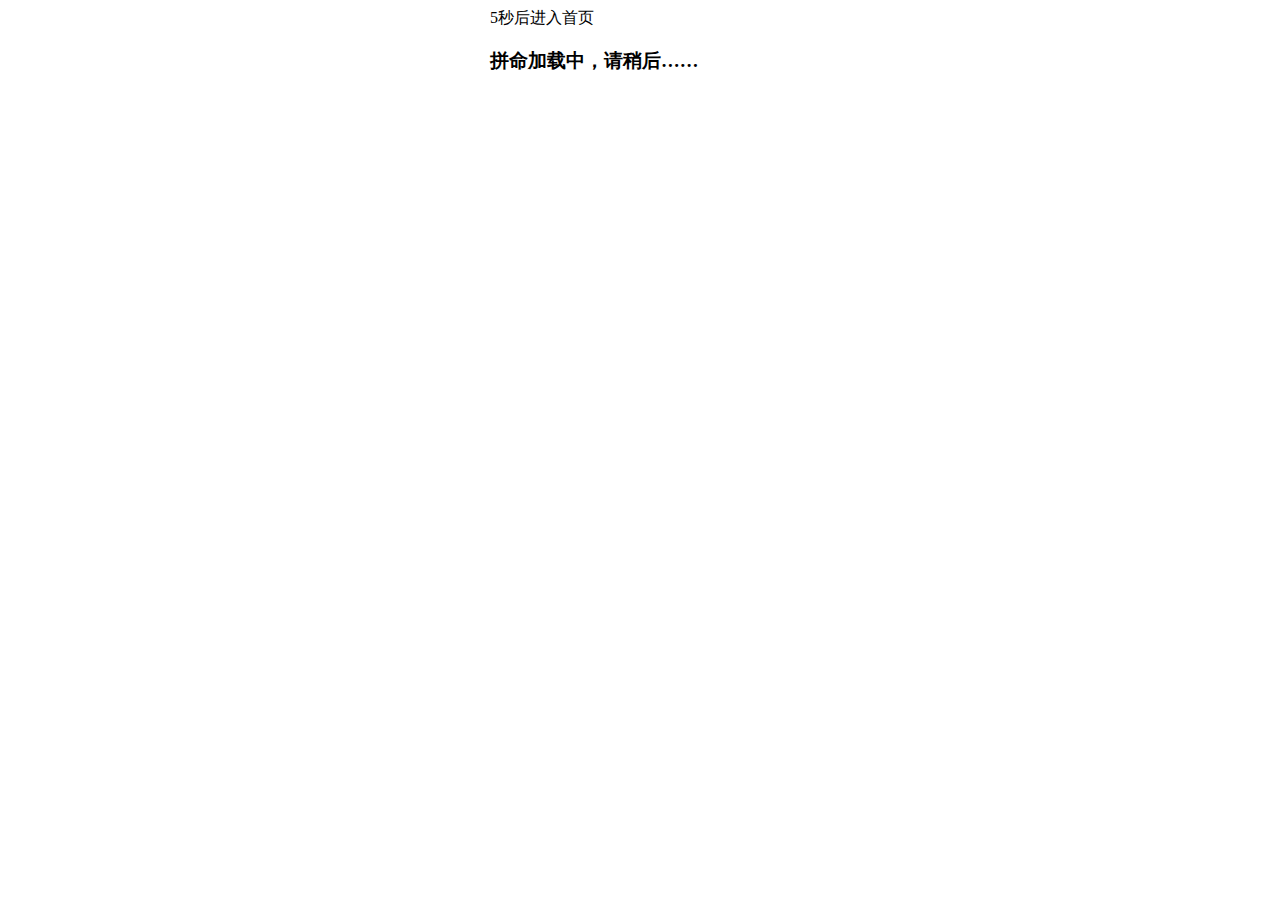
<file: gree/page/buffer.html>
<!DOCTYPE html>
<html>

<head>
    <meta charset="UTF-8">
    <meta name="viewport" content="width=device-width, initial-scale=1.0">
    <title>buffer</title>
</head>

<body>
    <div style="height:300px;width:300px;margin:0 auto;">
        <div id="timer">5秒后进入首页</div>
        <!-- <img src="images/catBall.gif" alt="" /> -->
        <h3>拼命加载中，请稍后……</h3>
    </div>

    <!--js部分-->
    <script>
        var t = 5; //自定义时间为5秒
        setInterval(function () {
            if (t == 1) {
                location = './index.html'; //缓冲完成后，页面跳转到首页
            }
            t--; //自减，实现倒计时
            document.getElementById("timer").innerHTML = t + "秒后进入首页";
        }, 1000); //定时器，每间隔1秒钟调用一次函数
    </script>
</body>

</html>
</file>
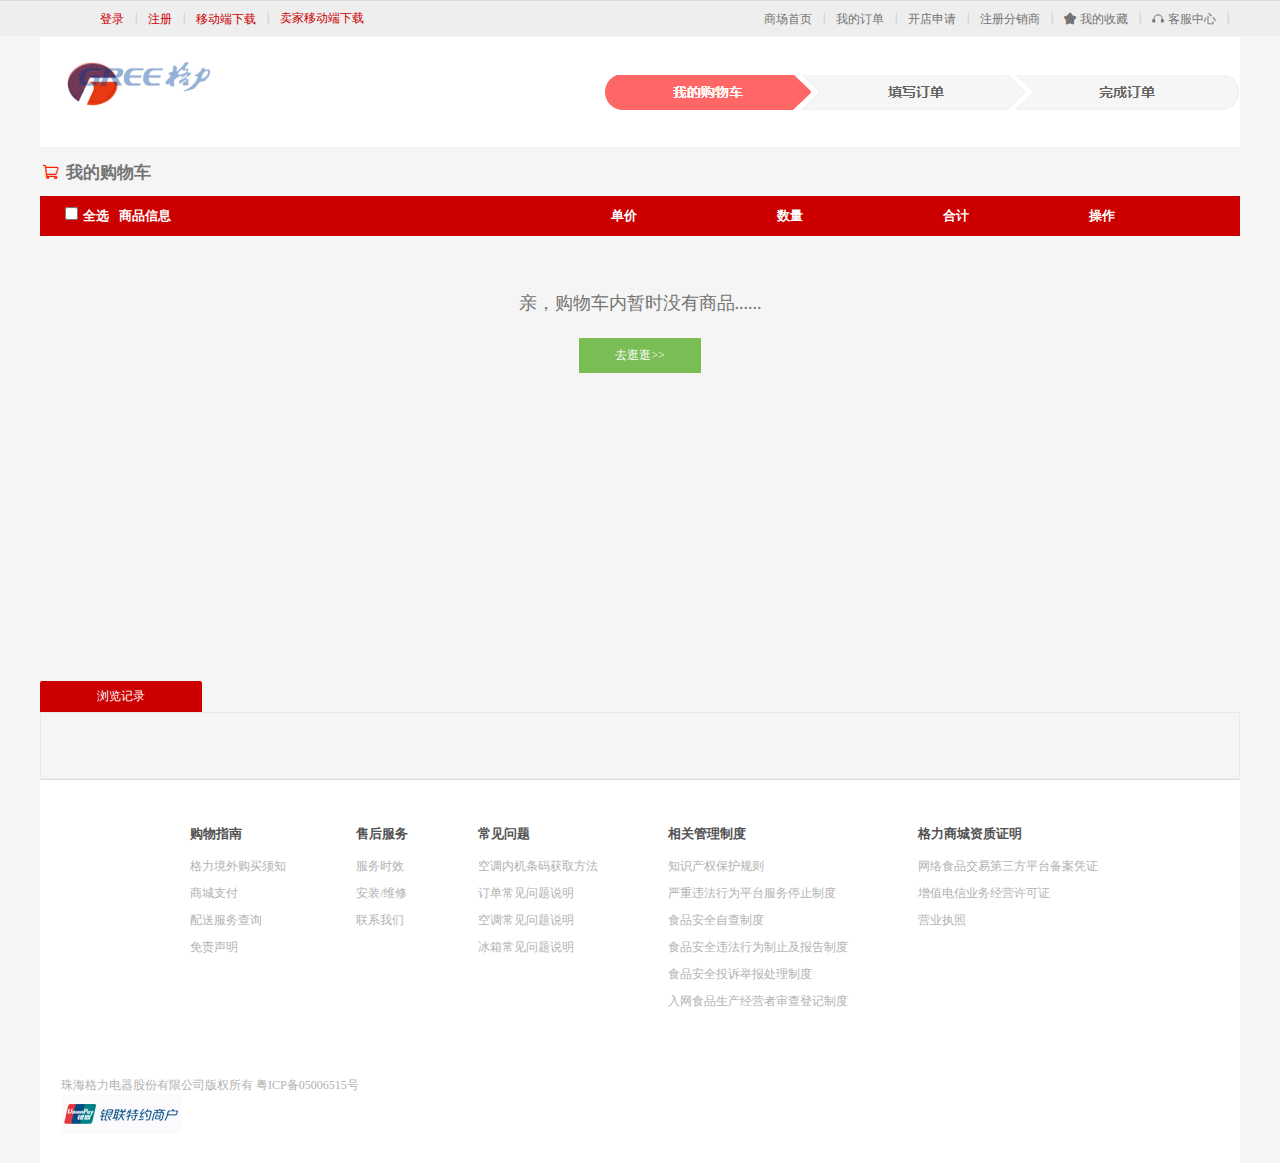
<file: gree/page/cart.html>
<!DOCTYPE html>
<html>

<head>
    <meta charset="UTF-8">
    <meta name="viewport" content="width=device-width, initial-scale=1.0">
    <title>cart</title>
    <link rel="stylesheet" href="../css/common.css">
    <link rel="stylesheet" href="../css/index.css">
    <link rel="stylesheet" href="../font/iconfont.css">
    <style>
        img:hover {
            opacity: 1;
        }

        a:hover {
            color: #cc0000 !important;
        }

        .cart-top {
            display: flex;
            height: 110px;
            background: #fff url(../img/buzou.PNG) no-repeat center right;
        }

        .cart-top img {
            height: 80px;
            margin-top: 15px;
        }

        .my-cart h2 {
            margin: 14px 0 12px 3px;
            font-size: 17px;
            font-weight: bold;
            color: #747474;
        }

        .my-cart h2 .iconfont {
            color: #fe2500;
            margin-right: 7px;
        }

        .cart-title {
            height: 40px;
            background-color: #cc0000;
            padding-left: 25px;
            box-sizing: border-box;
            color: #fff;
            font-weight: bold;
        }

        .cart-title li {
            float: left;
            line-height: 40px;
            font-size: 13px;
            margin-right: 120px;
        }

        .cart-title li input {
            margin-right: 5px;
        }

        .cart-title li:nth-of-type(1) {
            margin-right: 10px;
        }

        .cart-title li:nth-of-type(2) {
            margin-right: 440px;
        }

        .cart-title li:nth-of-type(3) {
            margin-right: 140px;
        }

        .cart-title li:nth-of-type(4) {
            margin-right: 140px;
        }

        .no-goods {
            margin-top: 10px;
            width: 100%;
            height: 350px;
            text-align: center;
        }

        .no-goods p {
            margin-top: 55px;
            color: #747474;
            font-size: 18px;
            font-weight: lighter;
        }

        .no-goods a {
            display: block;
            margin: 23px auto;
            width: 122px;
            height: 35px;
            line-height: 35px;
            background-color: #7abd54;
            border-radius: 1px;
            color: #fff;
        }

        .no-goods a:hover {
            background-color: #5fa835;
        }

        .cart-main {
            margin-top: 10px;
            width: 100%;
            border: 1px solid #e8e8e8;
        }

        .cart-main h3 {
            margin: 0;
            margin: 16px 0 15px 25px;
            color: #747474;
            font-weight: bold;
            font-size: 12px;
        }

        .cart-main h3 input {
            margin-right: 5px;
        }

        .cart-main ul {
            width: 1158px;
            padding: 18px 0;
            margin: 0 auto;
            border-top: 1px solid #e8e8e8;
        }

        .cart-main ul li {
            float: left;
            color: #747474;
        }

        .cart-main ul li:nth-of-type(1) {
            margin-right: 33px;
        }

        .cart-main ul li:nth-of-type(1) input {
            margin-left: 4px;
            margin-top: 23px;
        }

        .cart-main ul li:nth-of-type(2) {
            margin-right: 170px;
        }

        .cart-main ul li:nth-of-type(2) img {
            display: inline-block;
            width: 66px;
            height: 66px;
            margin-right: 10px;
            vertical-align: middle;
        }

        .cart-main ul li:nth-of-type(2) p {
            display: inline-block;
            width: 227px;
            vertical-align: middle;
        }

        .cart-main ul li:nth-of-type(2) p a {
            color: #747474;
        }

        .cart-main ul li:nth-of-type(3) {
            margin-right: 86px;
            margin-top: 18px;
            font-size: 13px;
            width: 70px;
            text-align: center;
        }

        .cart-main ul li button {
            width: 27px;
            height: 26px;
            border: 1px solid #e8e8e8;
            background-color: #fff;
        }

        .cart-main ul li:nth-of-type(4) input {
            width: 42px;
            height: 24px;
            border: 1px solid #e8e8e8;
            line-height: 26px;
            text-align: center;
        }

        .cart-main ul li:nth-of-type(4) {
            margin-top: 15px;
            margin-right: 58px;
        }

        .cart-main ul li:nth-of-type(5) {
            margin-right: 85px;
            margin-top: 18px;
            font-size: 13px;
            width: 70px;
            text-align: center;
        }

        .cart-main ul li:nth-of-type(6) {
            margin-top: 18px;
        }

        .cart-main ul li:nth-of-type(6) a:hover {
            color: #cc0000;
        }

        .cart-bottom {
            width: 100%;
            height: 47px;
            margin-top: 20px;
            background-color: #e8e8e8;
            padding-left: 25px;
            box-sizing: border-box;
            color: #747474;
        }

        .cart-bottom li {
            float: left;
            line-height: 47px;
        }

        .cart-bottom li:nth-of-type(1) input {
            margin-right: 3px;
        }

        .cart-bottom li:nth-of-type(1) {
            margin-right: 40px;
        }

        .cart-bottom li:nth-of-type(2) {
            margin-right: 178px;
        }

        .cart-bottom li:nth-of-type(2) a:hover {
            color: #cc0000;
        }

        .cart-bottom li:nth-of-type(3) {
            margin-right: 240px;
        }

        .cart-bottom li:nth-of-type(4) span:nth-of-type(1) {
            font-size: 14px;
            color: #cc0000;
            font-weight: bold;
        }

        .cart-bottom li:nth-of-type(4) span:nth-of-type(2) {
            font-size: 16px;
            color: #cc0000;
            font-weight: bold;
        }

        .cart-bottom li:nth-of-type(4) span:nth-of-type(2) i {
            font-size: 16px;
            color: #cc0000;
            font-weight: bold;
        }

        .cart-bottom li:last-child {
            float: right;
        }

        .cart-bottom li:last-child button {
            background-color: #cc0000;
            width: 122px;
            height: 45px;
            color: #fff;
            font-size: 16px;
            border-radius: 1px;
        }

        .history h3 {
            margin-top: 40px;
            margin-bottom: 0;
            width: 162px;
            height: 31px;
            line-height: 31px;
            background-color: #cc0000;
            color: #fff;
            text-align: center;
            font-size: 12px;
            border-radius: 2px 2px 0 0;
        }

        .history ol {
            border: 1px solid #e8e8e8;
            padding: 30px 12px 35px 12px;
            box-sizing: border-box;
        }

        .history ol li {
            float: left;
            margin-right: 30px;
            width: 202px;
        }

        .history ol li dt {
            width: 100%;
            height: 204px;
        }

        .history dt img {
            width: 100%;
            height: 100%;
        }

        .history dd {
            margin-top: 12px;
            width: 100%;
            line-height: 20px;
        }

        .history dd p {
            overflow: hidden;
            text-overflow: ellipsis;
            /* 弹性伸缩盒子模型显示 */
            display: -webkit-box;
            /* 限制在一个块元素显示的文本的行数 */
            -webkit-line-clamp: 2;
            /* 设置或检索伸缩盒对象的子元素的排列方式 */
            -webkit-box-orient: vertical;
        }

        .history a {
            color: #747474;
        }
    </style>
</head>

<body>
    <div class="header">
        <div class="main clearfix">
            <ul class="h_l">
                <li><a href="javascript:;">登录</a><i class="iconfont h_vertical_line">&#xe605;</i></li>
                <li><a href="./register.html">注册</a><i class="iconfont h_vertical_line">&#xe605;</i></li>
                <li><a href="#">移动端下载</a><i class="iconfont h_vertical_line">&#xe605;</i></li>
                <li><a href="#">卖家移动端下载</a></li>
            </ul>
            <ul class="h_r">
                <li><a href="./index.html">商场首页</a><i class="iconfont h_vertical_line">&#xe605;</i></li>
                <li><a href="#">我的订单</a><i class="iconfont h_vertical_line">&#xe605;</i></li>
                <li><a href="#">开店申请</a><i class="iconfont h_vertical_line">&#xe605;</i></li>
                <li><a href="#">注册分销商</a><i class="iconfont h_vertical_line">&#xe605;</i></li>
                <li><a href="#"><span class="iconfont">&#xe60e;</span>我的收藏</a><i
                        class="iconfont h_vertical_line">&#xe605;</i>
                </li>
                <li><a href="#"><span class="iconfont">&#xe60d;</span>客服中心</a><i
                        class="iconfont h_vertical_line">&#xe605;</i>
                </li>
            </ul>
        </div>
    </div>
    <div class="cart-top main">
        <a href="./index.html"><img src="../img/logo.gif" alt=""></a>
    </div>

    <div class="my-cart main">
        <h2><span class="iconfont">&#xe611;</span>我的购物车</h2>
    </div>
    <div class="cart-box main">
    </div>
    <div class="main history">
        <h3>浏览记录</h3>
        <ol class="clearfix">
        </ol>
    </div>
    <div class="footer main">
        <div class="footer-main clearfix">
            <dl>
                <dt>购物指南</dt>
                <dd><a href="#">格力境外购买须知</a></dd>
                <dd><a href="#">商城支付</a></dd>
                <dd><a href="#">配送服务查询</a></dd>
                <dd><a href="#">免责声明</a></dd>
            </dl>
            <dl>
                <dt>售后服务</dt>
                <dd><a href="#">服务时效</a></dd>
                <dd><a href="#">安装/维修</a></dd>
                <dd><a href="#">联系我们</a></dd>
            </dl>
            <dl>
                <dt>常见问题</dt>
                <dd><a href="#">空调内机条码获取方法</a></dd>
                <dd><a href="#">订单常见问题说明</a></dd>
                <dd><a href="#">空调常见问题说明</a></dd>
                <dd><a href="#">冰箱常见问题说明</a></dd>
            </dl>
            <dl>
                <dt>相关管理制度</dt>
                <dd><a href="#">知识产权保护规则</a></dd>
                <dd><a href="#">严重违法行为平台服务停止制度</a></dd>
                <dd><a href="#">食品安全自查制度</a></dd>
                <dd><a href="#">食品安全违法行为制止及报告制度</a></dd>
                <dd><a href="#">食品安全投诉举报处理制度</a></dd>
                <dd><a href="#">入网食品生产经营者审查登记制度</a></dd>
            </dl>
            <dl>
                <dt>格力商城资质证明</dt>
                <dd><a href="#">网络食品交易第三方平台备案凭证</a></dd>
                <dd><a href="#">增值电信业务经营许可证</a></dd>
                <dd><a href="#">营业执照</a></dd>
            </dl>
        </div>
        <div class="footer-bottom">
            <p>珠海格力电器股份有限公司版权所有 粤ICP备05006515号</p>
            <img src="../img/f-5.png" alt="">
        </div>
    </div>
    <script src="../js/ajax1.js"></script>
    <script src="../js/cookie.js"></script>
    <script src="../js/cart.js"></script>
    <script src="../js/existUser.js"></script>
</body>

</html>
</file>
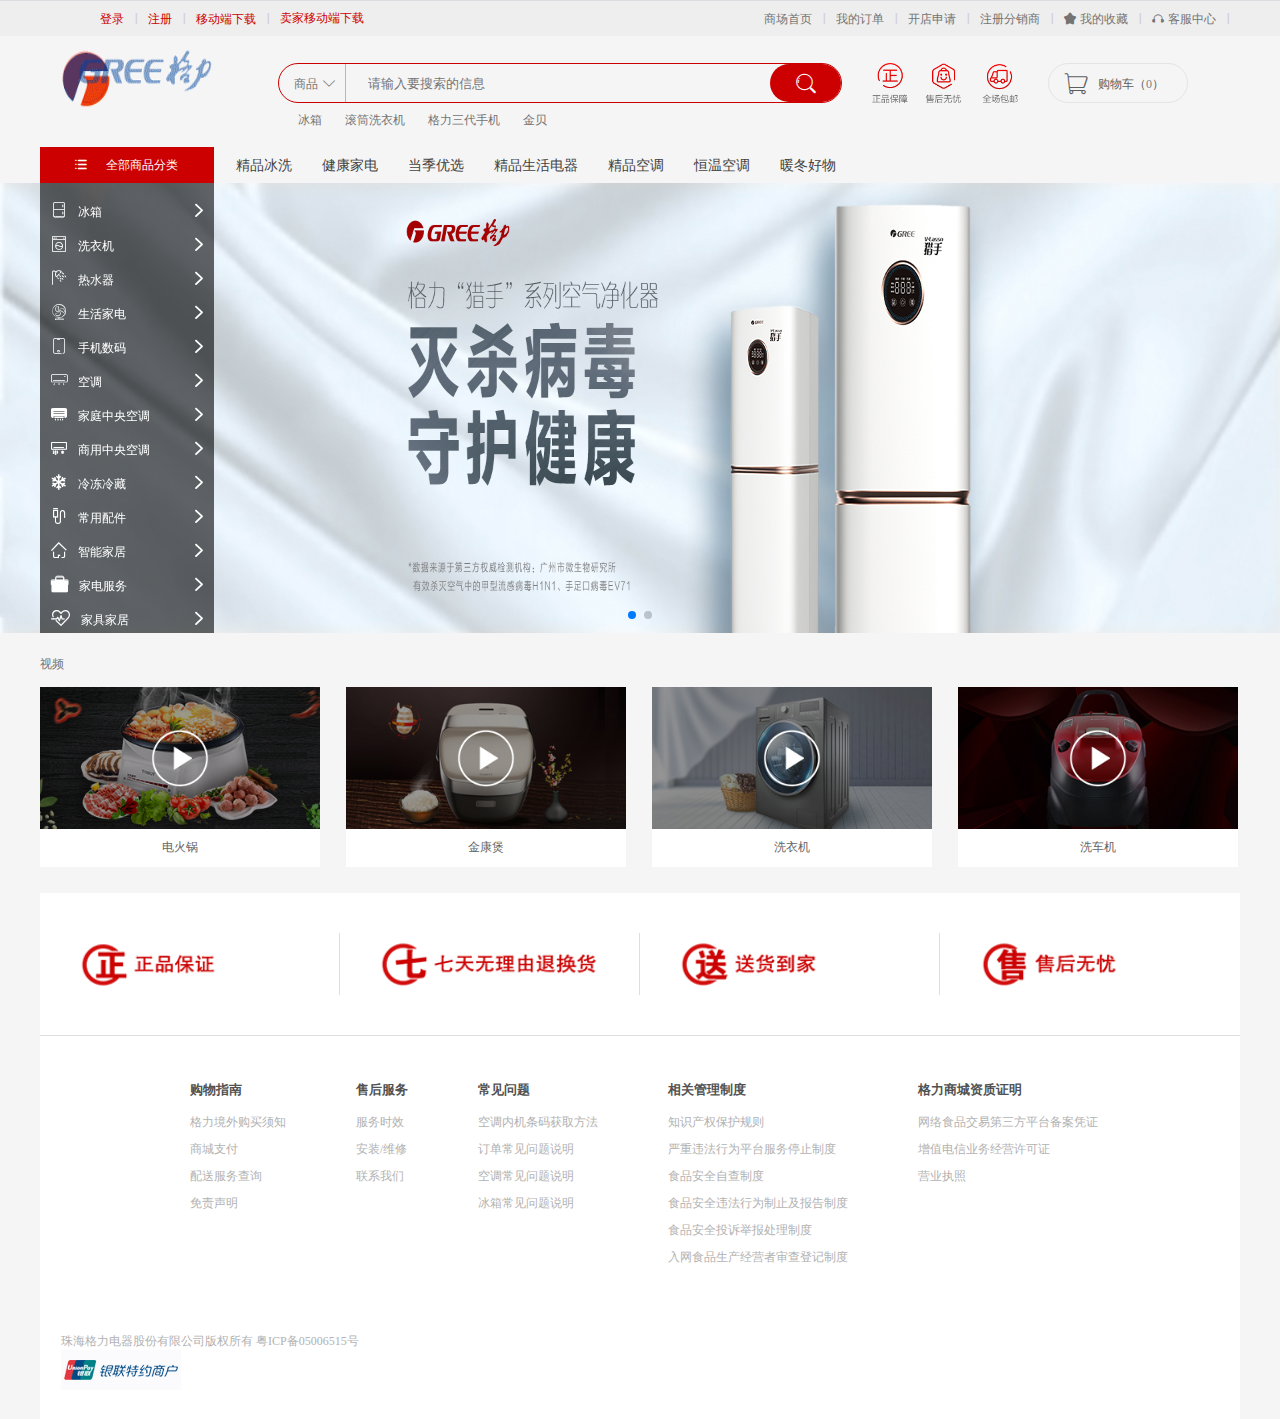
<file: gree/page/detail.html>
<!DOCTYPE html>
<html>

<head>
    <meta charset="UTF-8">
    <meta name="viewport" content="width=device-width, initial-scale=1.0">
    <title>detail</title>
    <link rel="stylesheet" href="../css/common.css">
    <link rel="stylesheet" href="../css/index.css">
    <link rel="stylesheet" href="../css/detail.css">
    <link rel="stylesheet" href="../font/iconfont.css">
</head>

<body>
    <div class="header">
        <div class="main clearfix">
            <ul class="h_l">
                <li><a href="javascript:;">登录</a><i class="iconfont h_vertical_line">&#xe605;</i></li>
                <li><a href="./register.html">注册</a><i class="iconfont h_vertical_line">&#xe605;</i></li>
                <li><a href="#">移动端下载</a><i class="iconfont h_vertical_line">&#xe605;</i></li>
                <li><a href="#">卖家移动端下载</a></li>
            </ul>
            <ul class="h_r">
                <li><a href="./index.html">商场首页</a><i class="iconfont h_vertical_line">&#xe605;</i></li>
                <li><a href="#">我的订单</a><i class="iconfont h_vertical_line">&#xe605;</i></li>
                <li><a href="#">开店申请</a><i class="iconfont h_vertical_line">&#xe605;</i></li>
                <li><a href="#">注册分销商</a><i class="iconfont h_vertical_line">&#xe605;</i></li>
                <li><a href="#"><span class="iconfont">&#xe60e;</span>我的收藏</a><i
                        class="iconfont h_vertical_line">&#xe605;</i>
                </li>
                <li><a href="#"><span class="iconfont">&#xe60d;</span>客服中心</a><i
                        class="iconfont h_vertical_line">&#xe605;</i>
                </li>
            </ul>
        </div>
    </div>
    <div class="search">
        <div class="main">
            <div class="search_top clearfix">
                <div class="logo">
                    <a href="./index.html"><img src="../img/logo.gif" alt=""></a>
                </div>
                <div class="s_box">
                    <div class="form">
                        <a href="#">商品<i class="iconfont" style="font-size: 12px;margin-left: 5px;">&#xe625;</i></a>
                        <input type="text" name="" placeholder="请输入要搜索的信息">
                        <input type="submit" name="" class="iconfont" value="&#xe634;">
                        <ul class="tips-box"></ul>
                    </div>
                    <div class="hot">
                        <span><a href="list.html?keyword=冰箱">冰箱</a></span>
                        <span><a href="list.html?keyword=滚筒洗衣机">滚筒洗衣机</a></span>
                        <span><a href="list.html?keyword=格力三代手机">格力三代手机</a></span>
                        <span><a href="list.html?keyword=金贝">金贝</a></span>
                    </div>
                </div>
                <div class="s_img">
                    <img src="../img/h_small.png" alt="">
                </div>
                <div class="car">
                    <a href="./cart.html" target="_blank">
                        <span class="iconfont">&#xe611;</span>
                        <span>购物车（<i class="c_num">0</i>）</span>
                    </a>
                    <div class="car-message">
                    </div>
                </div>
            </div>
            <div class="search_bottom clearfix">
                <div class="all_goods">
                    <a href="#">
                        <span class="iconfont">&#xe61f;</span>
                        全部商品分类
                    </a>
                    <ol class="all-goods-slide">
                        <li><span class="iconfont">&#xe60c;</span><a href="./list.html?category=冰箱"
                                target="_blank">冰箱</a><i class="iconfont">&#xe635;</i>
                        </li>
                        <li><span class="iconfont">&#xe606;</span><a href="./list.html?category=洗衣机"
                                target="_blank">洗衣机</a><i class="iconfont">&#xe635;</i>
                        </li>
                        <li><span class="iconfont">&#xe6fc;</span><a href="./list.html?category=热水器"
                                target="_blank">热水器</a><i class="iconfont">&#xe635;</i>
                        </li>
                        <li><span class="iconfont">&#xe694;</span><a href="./list.html?category=生活家电"
                                target="_blank">生活家电</a><i class="iconfont">&#xe635;</i>
                        </li>
                        <li><span class="iconfont">&#xe6c7;</span><a href="./list.html?category=手机数码"
                                target="_blank">手机数码</a><i class="iconfont">&#xe635;</i>
                        </li>
                        <li><span class="iconfont">&#xe63d;</span><a href="./list.html?category=空调"
                                target="_blank">空调</a><i class="iconfont">&#xe635;</i>
                        </li>
                        <li><span class="iconfont">&#xe610;</span><a href="./list.html?category=家庭中央空调"
                                target="_blank">家庭中央空调</a><i class="iconfont">&#xe635;</i>
                        </li>
                        <li><span class="iconfont">&#xe608;</span><a href="./list.html?category=商用中央空调"
                                target="_blank">商用中央空调</a><i class="iconfont">&#xe635;</i>
                        </li>
                        <li><span class="iconfont">&#xe69d;</span><a href="./list.html?category=冷冻冷藏"
                                target="_blank">冷冻冷藏</a><i class="iconfont">&#xe635;</i>
                        </li>
                        <li><span class="iconfont">&#xe6ae;</span><a href="./list.html?category=常用配件"
                                target="_blank">常用配件</a><i class="iconfont">&#xe635;</i>
                        </li>
                        <li><span class="iconfont">&#xe620;</span><a href="./list.html?category=智能家居"
                                target="_blank">智能家居</a><i class="iconfont">&#xe635;</i>
                        </li>
                        <li><span class="iconfont">&#xe607;</span><a href="./list.html?category=家电服务"
                                target="_blank">家电服务</a><i class="iconfont">&#xe635;</i>
                        </li>
                        <li><span class="iconfont">&#xe65c;</span><a href="./list.html?category=家具家居"
                                target="_blank">家具家居</a><i class="iconfont">&#xe635;</i>
                        </li>
                    </ol>
                </div>
                <ul>
                    <li><a href="#">精品冰洗</a></li>
                    <li><a href="#">健康家电</a></li>
                    <li><a href="#">当季优选</a></li>
                    <li><a href="#">精品生活电器</a></li>
                    <li><a href="#">精品空调</a></li>
                    <li><a href="#">恒温空调</a></li>
                    <li><a href="#">暖冬好物</a></li>
                </ul>
            </div>
        </div>
    </div>
    <div class="goods-box main">
        <div class="goods-title clearfix">
        </div>
        <div class="goods-main clearfix">
            <div class="goods-l">
            </div>
            <div class="goods-c">
            </div>
            <div class="goods-r">
                <dl class="shop-m1">
                    <dt>商家信息</dt>
                    <dd>
                        <ul>
                            <li>服务评价：<span class="iconfont">&#xe755;&#xe755;&#xe755;&#xe755;&#xe755;</span><i>5分</i>
                            </li>
                            <li>描述相符：<span class="iconfont">&#xe61a;&#xe61a;&#xe61a;&#xe61a;&#xe61a;</span><i>5分</i>
                            </li>
                            <li>发货速度：<span class="iconfont">&#xe61a;&#xe61a;&#xe61a;&#xe61a;&#xe61a;</span><i>5分</i>
                            </li>
                            <li>服务态度：<span class="iconfont">&#xe61a;&#xe61a;&#xe61a;&#xe61a;&#xe61a;</span><i>5分</i>
                            </li>
                        </ul>
                    </dd>
                </dl>
                <dl class="shop-m2">
                    <dt><img src="../img/detail-shop.jpg" alt=""></dt>
                    <dd>
                        <ul>
                            <li>店铺名称：格力董明珠店</li>
                            <li>公司名称：格力电子商务有限公司</li>
                            <li>所 在 地 ：广东省珠海市香洲区金鸡西路格力电器</li>
                            <li>客服电话：<span>4008365315转7号键</span></li>
                            <li><a href="#">进入卖家店铺 </a><a href="#" class="iconfont">&#xe61a; 收藏店铺</a></li>
                        </ul>
                    </dd>
                </dl>
            </div>
        </div>
    </div>
    <div class="goods-bottom main clearfix">
        <dl class="gt-l">
            <dt>店铺分类</dt>
            <dd>
                <ol>
                    <li>家用空调<span class="iconfont">&#xe672;</span>
                        <ul>
                            <li>
                                <a href="#">>挂机</a>
                            </li>
                            <li>
                                <a href="#">>柜机</a>
                            </li>
                            <li>
                                <a href="#">>热风机</a>
                            </li>
                            <li>
                                <a href="#">>风管机</a>
                            </li>
                        </ul>
                    </li>
                    <li>生活电器<span class="iconfont">&#xe672;</span>
                        <ul>
                            <li>
                                <a href="#">>电饭煲</a>
                            </li>
                            <li>
                                <a href="#">>电压力锅</a>
                            </li>
                            <li>
                                <a href="#">>净水机</a>
                            </li>
                            <li>
                                <a href="#">>吸尘器</a>
                            </li>
                        </ul>
                    </li>
                    <li>冰箱/洗衣机<span class="iconfont">&#xe672;</span>
                        <ul>
                            <li>
                                <a href="#">>多门冰箱</a>
                            </li>
                            <li>
                                <a href="#">>酒柜</a>
                            </li>
                            <li>
                                <a href="#">>滚筒洗衣机</a>
                            </li>
                            <li>
                                <a href="#">>冰柜</a>
                            </li>
                        </ul>
                    </li>
                    <li>智能家居<span class="iconfont">&#xe672;</span>
                        <ul>
                            <li>
                                <a href="#">>智能门锁</a>
                            </li>
                            <li>
                                <a href="#">>智能潮品</a>
                            </li>
                            <li>
                                <a href="#">>玲锐系列</a>
                            </li>
                            <li>
                                <a href="#">>空调伴侣</a>
                            </li>
                        </ul>
                    </li>
                    <li>健康抗疫<span class="iconfont">&#xe672;</span>
                        <ul>
                            <li>
                                <a href="#">>口罩</a>
                            </li>
                            <li>
                                <a href="#">>护眼镜</a>
                            </li>
                            <li>
                                <a href="#">>移动检测车</a>
                            </li>
                            <li>
                                <a href="#">>消毒液制造机</a>
                            </li>
                        </ul>
                    </li>
                </ol>
            </dd>
        </dl>
        <div class="gt-r">
            <div class="gt-r-box">
                <ul class="clearfix">
                    <li>
                        <h5 class="gt-r-li-click">商品介绍</h5>
                    </li>
                    <li>
                        <h5>规格参数</h5>
                    </li>
                    <li>
                        <h5>商品评价</h5>
                    </li>
                    <li>
                        <h5>售后保障</h5>
                    </li>
                    <li><button>加入购物车</button></li>
                </ul>
            </div>
            <div class="goods-introduce"></div>
            <div>这里本来应该是规格参数，但爬不到数据，就先这样</div>
            <div>这里本来应该是商品评价，但爬不到数据，就先这样</div>
            <div>这里本来应该是售后保障，但爬不到数据，就先这样</div>
        </div>
    </div>
    <div class="go-shop">
        <h4><span class="iconfont">&#xe6b1;</span>加入购物车成功</h4>
        <p><a>继续浏览</a><a href="./cart.html">去购物车结算</a></p>
    </div>
    <div class="shadow"></div>
    <div class="footer main">
        <div class="footer-main clearfix">
            <dl>
                <dt>购物指南</dt>
                <dd><a href="#">格力境外购买须知</a></dd>
                <dd><a href="#">商城支付</a></dd>
                <dd><a href="#">配送服务查询</a></dd>
                <dd><a href="#">免责声明</a></dd>
            </dl>
            <dl>
                <dt>售后服务</dt>
                <dd><a href="#">服务时效</a></dd>
                <dd><a href="#">安装/维修</a></dd>
                <dd><a href="#">联系我们</a></dd>
            </dl>
            <dl>
                <dt>常见问题</dt>
                <dd><a href="#">空调内机条码获取方法</a></dd>
                <dd><a href="#">订单常见问题说明</a></dd>
                <dd><a href="#">空调常见问题说明</a></dd>
                <dd><a href="#">冰箱常见问题说明</a></dd>
            </dl>
            <dl>
                <dt>相关管理制度</dt>
                <dd><a href="#">知识产权保护规则</a></dd>
                <dd><a href="#">严重违法行为平台服务停止制度</a></dd>
                <dd><a href="#">食品安全自查制度</a></dd>
                <dd><a href="#">食品安全违法行为制止及报告制度</a></dd>
                <dd><a href="#">食品安全投诉举报处理制度</a></dd>
                <dd><a href="#">入网食品生产经营者审查登记制度</a></dd>
            </dl>
            <dl>
                <dt>格力商城资质证明</dt>
                <dd><a href="#">网络食品交易第三方平台备案凭证</a></dd>
                <dd><a href="#">增值电信业务经营许可证</a></dd>
                <dd><a href="#">营业执照</a></dd>
            </dl>
        </div>
        <div class="footer-bottom">
            <p>珠海格力电器股份有限公司版权所有 粤ICP备05006515号</p>
            <img src="../img/f-5.png" alt="">
        </div>
    </div>
    <script src="../js/ajax1.js"></script>
    <script src="../js/cookie.js"></script>
    <script src="../js/magnify.js"></script>
    <script src="../js/detail.js"></script>
    <script src="../js/existUser.js"></script>
    <script src="../js/public.js"></script>
</body>

</html>
</file>
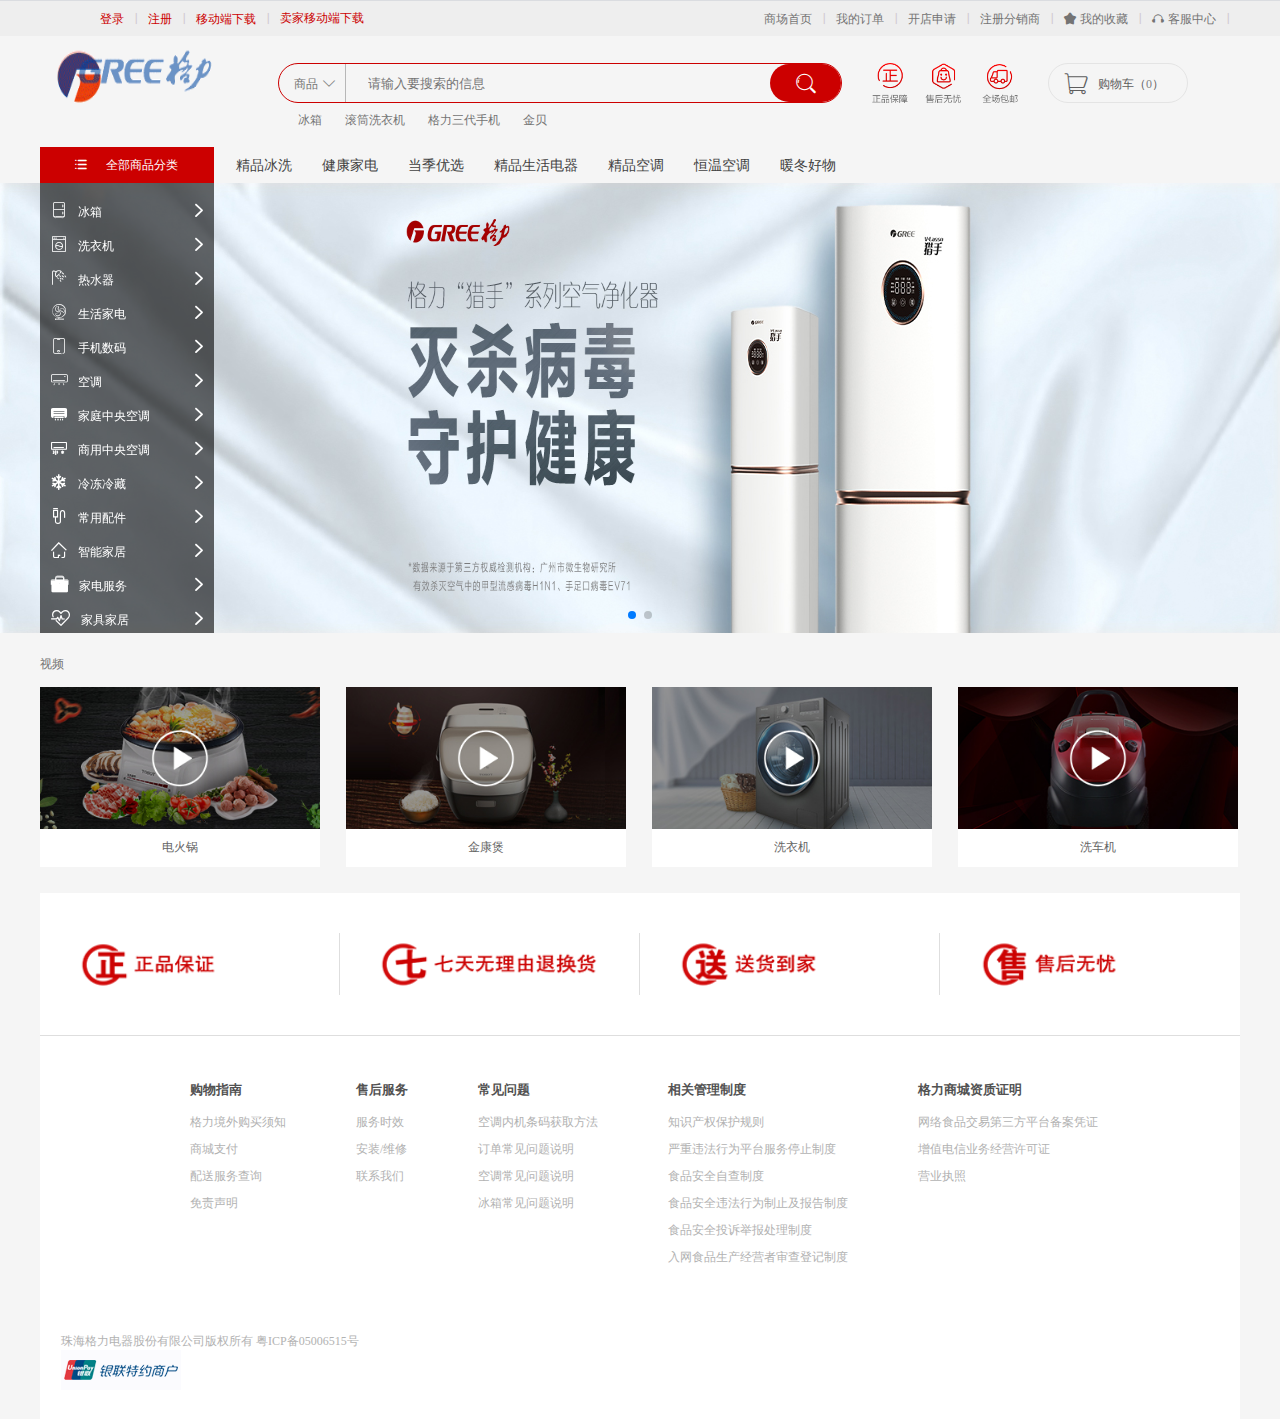
<file: gree/page/list.html>
<!DOCTYPE html>
<html>

<head>
    <meta charset="UTF-8">
    <meta name="viewport" content="width=device-width, initial-scale=1.0">
    <title>list</title>
    <link rel="stylesheet" href="../css/common.css">
    <link rel="stylesheet" href="../css/index.css">
    <link rel="stylesheet" href="../font/iconfont.css">
    <style>
        body {
            background-color: #fff;
            color: #747474;
        }

        a {
            color: #747474;
        }

        img:hover {
            opacity: 1;
        }

        .s_box .form input[type="text"] {
            background-color: #fff;
        }

        .all-goods-slide {
            display: none;
        }

        .all_goods:hover .all-goods-slide {
            display: block;
        }

        .list-box h2 {
            margin: 20px 0 37px 23px;
            color: #333;
            font-size: 12px;
            font-weight: bold;
        }

        .list-box h2 i {
            font-size: 12px;
            color: #747474;
            margin-right: 9px;
        }

        .list-box h2 span {
            color: #cc0000;
        }

        .list-l {
            float: left;
            width: 208px;
            height: 599px;
            border: 1px solid #e8e8e8;
            overflow-y: auto;
        }

        .list-l dt {
            width: 100%;
            height: 35px;
            line-height: 35px;
            padding-left: 15px;
            box-sizing: border-box;
            background-color: #f0f0f0;
            font-size: 14px;
            font-weight: bold;
        }

        .list-l dd h3 {
            margin: 0;
            width: 100%;
            height: 35px;
            line-height: 35px;
            background-color: #f9f9f9;
            padding-left: 20px;
            box-sizing: border-box;
            font-size: 14px;
            font-weight: bold;
            border-top: 1px solid #e8e8e8;
            border-bottom: 1px solid #e8e8e8;
            cursor: pointer;
        }

        .list-l dd h3 .iconfont {
            font-size: 12px;
            float: right;
            margin-right: 10px;
        }

        .list-l dd ul li {
            width: 100%;
            height: 32px;
            line-height: 32px;
            padding-left: 25px;
            box-sizing: border-box;
            font-size: 13px;
        }

        .list-l dd:last-child ul li:last-child {
            border-bottom: 1px solid #e8e8e8;
        }

        .list-l dd ul li .iconfont {
            font-size: 12px;
            font-weight: lighter;
            margin-right: 4px;
        }

        .list-r {
            float: right;
            width: 970px;
        }

        .list-r-top {
            width: 968px;
            height: 34px;
            margin-bottom: 10px;
            line-height: 34px;
            border: 1px solid #e8e8e8;
        }

        .list-r-top span {
            display: inline-block;
            width: 105px;
            height: 100%;
            border-right: 1px solid #e8e8e8;
            text-align: center;
        }

        .list-r-top span:nth-of-type(3) {
            height: 22px;
            line-height: 22px;
            margin-top: 4px;
            background-color: #cc0000;
            color: #fff;
            border: none;
        }

        .list-r-top span:nth-of-type(4) {
            border: none;
        }

        .list-r ol {
            width: 960px;
            height: 35px;
            margin: 0 auto;
            background-color: #fafafa;
            border: 1px solid #e8e8e8;
        }

        .list-r ol li {
            float: left;
            width: 103px;
            height: 100%;
            line-height: 35px;
            border-right: 1px solid #e8e8e8;
            box-sizing: border-box;
            padding-left: 15px;
            cursor: pointer;
        }

        .list-r ol li:hover {
            background-color: #cc0000;
            color: #fff;
        }

        .sort-click {
            background-color: #cc0000;
            color: #fff;
        }

        .list-r ol li span {
            font-size: 12px;
            float: right;
            margin-right: 22px;
            color: #ccc;
        }

        .list-r ul {
            width: 970px;
            margin: 0 auto;
        }

        .list-r ul li {
            float: left;
            width: 230px;
            height: 370px;
            padding: 5px;
            margin: 5px 0;
            border: 1px solid #fff;
            border-bottom: 1px dashed #e8e8e8;
        }

        .list-r ul li dl {
            position: relative;
            width: 100%;
            height: 100%;
        }

        .list-r ul li dt {
            width: 220px;
            height: 220px;
            margin: 0 auto;
        }

        .list-r ul li dt img {
            width: 100%;
            height: 100%;
        }

        .list-r ul li dd {
            width: 220px;
            box-sizing: border-box;
            padding-left: 20px;
        }

        .list-r ul li dd h3 {
            line-height: 21px;
            font-size: 12px;
            overflow: hidden;
            text-overflow: ellipsis;
            /* 弹性伸缩盒子模型显示 */
            display: -webkit-box;
            /* 限制在一个块元素显示的文本的行数 */
            -webkit-line-clamp: 2;
            /* 设置或检索伸缩盒对象的子元素的排列方式 */
            -webkit-box-orient: vertical;
        }

        .list-r ul li dd h3 a {
            color: #747474;
        }

        .list-r ul li dd p:nth-of-type(1) {
            /* margin-top: 5px; */
            color: #cc0000;
            font-size: 14px;
            font-weight: bold;
        }

        .list-r ul li dd p:nth-of-type(1) i {
            display: inline-block;
            margin-left: 5px;
            width: 27px;
            height: 14px;
            background-color: #ff4400;
            text-align: center;
            line-height: 14px;
            color: #fff;
            font-size: 12px;
        }

        .list-r ul li dd p:nth-of-type(2) {
            margin-top: 7px;
        }

        .list-r ul li dd p:nth-of-type(2) span {
            color: #cc0000;
        }

        .list-r ul li dd .add {
            position: absolute;
            right: 5px;
            bottom: 14px;
            color: #cc0000;
        }

        .list-r ul li:hover {
            box-shadow: 0 2px 5px #ddd;
            border: 1px solid #E8E8E8;
        }

        .list-r ul li dt:hover {
            cursor: pointer;
        }

        .list-r ul li h3 a:hover {
            color: #cc0000;
        }

        .pagination {
            float: right;
            display: flex;
            justify-content: center;
            align-items: center;
            height: 30px;
            line-height: 30px;
            border: 1px solid #e8e8e8;
            border-left: none;
            margin: 15px 0 10px;
            color: #747474;
        }

        .first,
        .last {
            width: 44px;
            height: 30px;
            text-align: center;
            cursor: pointer;
        }

        .prev,
        .next {
            width: 56px;
            height: 30px;
            text-align: center;
            cursor: pointer;
        }

        .pagination p {
            width: 28px;
            height: 30px;
            text-align: center;
            cursor: pointer;
        }

        .pagination input {
            width: 32px;
            height: 30px;
            border: 1px solid #e8e8e8;
            border-top: none;
            border-bottom: none;
            text-align: center;
        }

        .pagination button {
            color: #fff;
            width: 36px;
            height: 30px;
            background-color: #cc0000;
        }
    </style>
</head>

<body>
    <div class="header">
        <div class="main clearfix">
            <ul class="h_l">
                <li><a href="javascript:;">登录</a><i class="iconfont h_vertical_line">&#xe605;</i></li>
                <li><a href="./register.html">注册</a><i class="iconfont h_vertical_line">&#xe605;</i></li>
                <li><a href="#">移动端下载</a><i class="iconfont h_vertical_line">&#xe605;</i></li>
                <li><a href="#">卖家移动端下载</a></li>
            </ul>
            <ul class="h_r">
                <li><a href="./index.html">商场首页</a><i class="iconfont h_vertical_line">&#xe605;</i></li>
                <li><a href="#">我的订单</a><i class="iconfont h_vertical_line">&#xe605;</i></li>
                <li><a href="#">开店申请</a><i class="iconfont h_vertical_line">&#xe605;</i></li>
                <li><a href="#">注册分销商</a><i class="iconfont h_vertical_line">&#xe605;</i></li>
                <li><a href="#"><span class="iconfont">&#xe60e;</span>我的收藏</a><i
                        class="iconfont h_vertical_line">&#xe605;</i>
                </li>
                <li><a href="#"><span class="iconfont">&#xe60d;</span>客服中心</a><i
                        class="iconfont h_vertical_line">&#xe605;</i>
                </li>
            </ul>
        </div>
    </div>
    <div class="search">
        <div class="main">
            <div class="search_top clearfix">
                <div class="logo">
                    <a href="./index.html"><img src="../img/logo.gif" alt=""></a>
                </div>
                <div class="s_box">
                    <div class="form">
                        <a href="#">商品<i class="iconfont" style="font-size: 12px;margin-left: 5px;">&#xe625;</i></a>
                        <input type="text" name="" placeholder="请输入要搜索的信息">
                        <input type="submit" name="" class="iconfont" value="&#xe634;">
                        <ul class="tips-box"></ul>
                    </div>
                    <div class="hot">
                        <span><a href="list.html?keyword=冰箱">冰箱</a></span>
                        <span><a href="list.html?keyword=滚筒洗衣机">滚筒洗衣机</a></span>
                        <span><a href="list.html?keyword=格力三代手机">格力三代手机</a></span>
                        <span><a href="list.html?keyword=金贝">金贝</a></span>
                    </div>
                </div>
                <div class="s_img">
                    <img src="../img/h_small.png" alt="">
                </div>
                <div class="car">
                    <a href="./cart.html" target="_blank">
                        <span class="iconfont">&#xe611;</span>
                        <span>购物车（<i class="c_num">0</i>）</span>
                    </a>
                    <div class="car-message">
                    </div>
                </div>
            </div>
            <div class="search_bottom clearfix">
                <div class="all_goods">
                    <a href="#">
                        <span class="iconfont">&#xe61f;</span>
                        全部商品分类
                    </a>
                    <ol class="all-goods-slide">
                        <li><span class="iconfont">&#xe60c;</span><a href="./list.html?category=冰箱"
                                target="_blank">冰箱</a><i class="iconfont">&#xe635;</i>
                        </li>
                        <li><span class="iconfont">&#xe606;</span><a href="./list.html?category=洗衣机"
                                target="_blank">洗衣机</a><i class="iconfont">&#xe635;</i>
                        </li>
                        <li><span class="iconfont">&#xe6fc;</span><a href="./list.html?category=热水器"
                                target="_blank">热水器</a><i class="iconfont">&#xe635;</i>
                        </li>
                        <li><span class="iconfont">&#xe694;</span><a href="./list.html?category=生活家电"
                                target="_blank">生活家电</a><i class="iconfont">&#xe635;</i>
                        </li>
                        <li><span class="iconfont">&#xe6c7;</span><a href="./list.html?category=手机数码"
                                target="_blank">手机数码</a><i class="iconfont">&#xe635;</i>
                        </li>
                        <li><span class="iconfont">&#xe63d;</span><a href="./list.html?category=空调"
                                target="_blank">空调</a><i class="iconfont">&#xe635;</i>
                        </li>
                        <li><span class="iconfont">&#xe610;</span><a href="./list.html?category=家庭中央空调"
                                target="_blank">家庭中央空调</a><i class="iconfont">&#xe635;</i>
                        </li>
                        <li><span class="iconfont">&#xe608;</span><a href="./list.html?category=商用中央空调"
                                target="_blank">商用中央空调</a><i class="iconfont">&#xe635;</i>
                        </li>
                        <li><span class="iconfont">&#xe69d;</span><a href="./list.html?category=冷冻冷藏"
                                target="_blank">冷冻冷藏</a><i class="iconfont">&#xe635;</i>
                        </li>
                        <li><span class="iconfont">&#xe6ae;</span><a href="./list.html?category=常用配件"
                                target="_blank">常用配件</a><i class="iconfont">&#xe635;</i>
                        </li>
                        <li><span class="iconfont">&#xe620;</span><a href="./list.html?category=智能家居"
                                target="_blank">智能家居</a><i class="iconfont">&#xe635;</i>
                        </li>
                        <li><span class="iconfont">&#xe607;</span><a href="./list.html?category=家电服务"
                                target="_blank">家电服务</a><i class="iconfont">&#xe635;</i>
                        </li>
                        <li><span class="iconfont">&#xe65c;</span><a href="./list.html?category=家具家居"
                                target="_blank">家具家居</a><i class="iconfont">&#xe635;</i>
                        </li>
                    </ol>
                </div>
                <ul>
                    <li><a href="#">精品冰洗</a></li>
                    <li><a href="#">健康家电</a></li>
                    <li><a href="#">当季优选</a></li>
                    <li><a href="#">精品生活电器</a></li>
                    <li><a href="#">精品空调</a></li>
                    <li><a href="#">恒温空调</a></li>
                    <li><a href="#">暖冬好物</a></li>
                </ul>
            </div>
        </div>
    </div>
    <div class="list-box main">
        <h2><i class="iconfont">&#xe614;</i>搜索出的商品共&nbsp;<span>0</span>&nbsp;件</h2>
        <div class="list-main clearfix">
            <dl class="list-l">
            </dl>
            <div class="list-r">
                <div class="list-r-top">
                    <span>商品筛选</span>
                    <span>品牌</span>
                    <span>所有品牌</span>
                    <span>晶弘</span>
                </div>
                <ol class="clearfix">
                    <li>销售数量<span class="iconfont">&#xe752;</span></li>
                    <li>评价分数<span class="iconfont">&#xe752;</span></li>
                    <li>上架时间<span class="iconfont">&#xe752;</span></li>
                    <li>商品价格<span class="iconfont">&#xe752;</span></li>
                </ol>
                <ul class="clearfix">
                </ul>
            </div>
        </div>
    </div>
    <div class="main clearfix">
        <div class="pagination"></div>
    </div>
    <div class="go-shop">
        <h4><span class="iconfont">&#xe6b1;</span>加入购物车成功</h4>
        <p><a>继续浏览</a><a href="./cart.html">去购物车结算</a></p>
    </div>
    <div class="shadow"></div>
    <div class="footer main">
        <div class="footer-main clearfix">
            <dl>
                <dt>购物指南</dt>
                <dd><a href="#">格力境外购买须知</a></dd>
                <dd><a href="#">商城支付</a></dd>
                <dd><a href="#">配送服务查询</a></dd>
                <dd><a href="#">免责声明</a></dd>
            </dl>
            <dl>
                <dt>售后服务</dt>
                <dd><a href="#">服务时效</a></dd>
                <dd><a href="#">安装/维修</a></dd>
                <dd><a href="#">联系我们</a></dd>
            </dl>
            <dl>
                <dt>常见问题</dt>
                <dd><a href="#">空调内机条码获取方法</a></dd>
                <dd><a href="#">订单常见问题说明</a></dd>
                <dd><a href="#">空调常见问题说明</a></dd>
                <dd><a href="#">冰箱常见问题说明</a></dd>
            </dl>
            <dl>
                <dt>相关管理制度</dt>
                <dd><a href="#">知识产权保护规则</a></dd>
                <dd><a href="#">严重违法行为平台服务停止制度</a></dd>
                <dd><a href="#">食品安全自查制度</a></dd>
                <dd><a href="#">食品安全违法行为制止及报告制度</a></dd>
                <dd><a href="#">食品安全投诉举报处理制度</a></dd>
                <dd><a href="#">入网食品生产经营者审查登记制度</a></dd>
            </dl>
            <dl>
                <dt>格力商城资质证明</dt>
                <dd><a href="#">网络食品交易第三方平台备案凭证</a></dd>
                <dd><a href="#">增值电信业务经营许可证</a></dd>
                <dd><a href="#">营业执照</a></dd>
            </dl>
        </div>
        <div class="footer-bottom">
            <p>珠海格力电器股份有限公司版权所有 粤ICP备05006515号</p>
            <img src="../img/f-5.png" alt="">
        </div>
    </div>
    <script src="../js/fenyeqi.js"></script>
    <script src="../js/ajax1.js"></script>
    <script src="../js/cookie.js"></script>
    <script src="../js/list.js"></script>
    <script src="../js/existUser.js"></script>
    <script src="../js/public.js"></script>
</body>

</html>
</file>
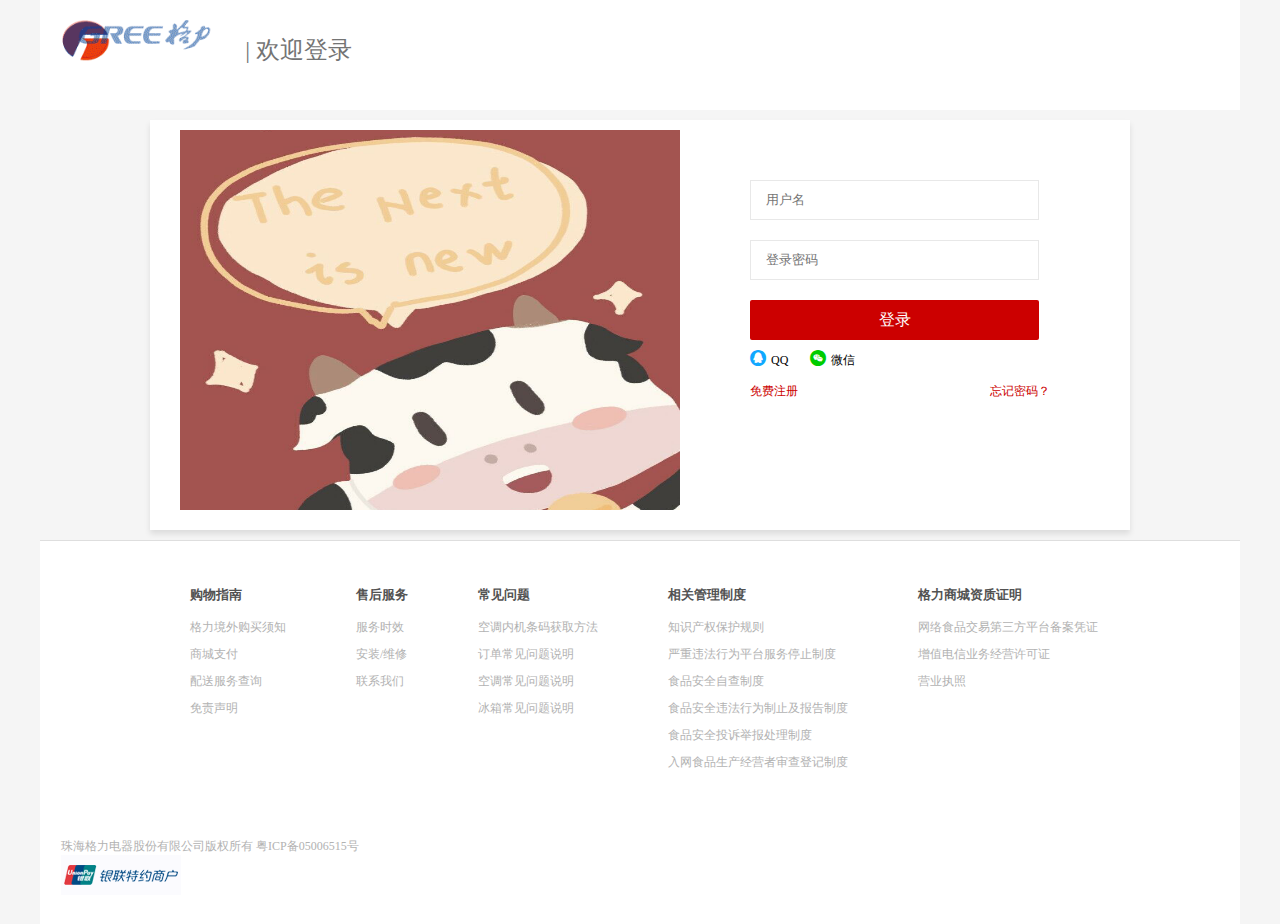
<file: gree/page/login.html>
<!DOCTYPE html>
<html>

<head>
    <meta charset="UTF-8">
    <meta name="viewport" content="width=device-width, initial-scale=1.0">
    <title>login</title>
    <link rel="stylesheet" href="../css/common.css">
    <link rel="stylesheet" href="../css/index.css">
    <link rel="stylesheet" href="../font/iconfont.css">
    <style>
        img:hover {
            opacity: 1;
        }

        .login-header {
            height: 110px;
            background-color: #fff;
        }

        .login-header img {
            float: left;
            height: 80px;
            margin-top: 10px;
        }

        .login-header span {
            float: left;
            margin-left: 32px;
            height: 100px;
            line-height: 100px;
            color: #747474;
            font-size: 24px;
        }

        .login {
            width: 980px;
            height: 410px;
            margin: 10px auto;
            background-color: #fff;
            box-shadow: 0 4px 6px rgba(0, 0, 0, .1);
        }

        .login .img-left {
            float: left;
            width: 500px;
            height: 380px;
            margin-top: 10px;
            margin-left: 30px;
        }

        .img-left img {
            width: 100%;
            height: 100%;
        }

        .login form {
            float: left;
            width: 300px;
            height: 380px;
            margin-top: 30px;
            margin-left: 70px;
        }

        .login input {
            display: block;
            margin-top: 20px;
            width: 289px;
            height: 40px;
            line-height: 40px;
            box-sizing: border-box;
        }

        .login input:nth-of-type(1) {
            margin-top: 30px;
        }

        .login input[type="text"] {
            border: 1px solid #e8e8e8;
            padding-left: 15px;
            color: #757575;
        }

        .login input[type="password"] {
            border: 1px solid #e8e8e8;
            padding-left: 15px;
            color: #757575;
        }

        .login input[type="submit"] {
            background-color: #cc0000;
            color: #fff;
            text-align: center;
            border-radius: 2px;
            cursor: pointer;
            font-size: 16px;
        }

        .login ul {
            margin-top: 10px;
        }

        .login ul li {
            float: left;
        }

        .login ul li:nth-of-type(1) .iconfont {
            color: #10a8ff;
            margin-right: 5px;
        }

        .login ul li:nth-of-type(2) .iconfont {
            color: #00cc00;
            margin-right: 5px;
        }

        .login ul li:last-child {
            margin-left: 22px;
        }

        .login p {
            margin-top: 14px;
        }

        .login p a {
            color: #cc0000;
        }

        .login p a:first-child {
            float: left;
        }

        .login p a:last-child {
            float: right;
        }
    </style>
</head>

<body>
    <div class="login-header main clearfix">
        <a href="./index.html"><img src="../img/logo.gif" alt=""></a>
        <span>| 欢迎登录</span>
    </div>
    <div class="login clearfix">
        <div class="img-left">
            <img src="../img/login-left.png" alt="">
        </div>
        <form>
            <input type="text" name="uname" placeholder="用户名" required>
            <input type="password" name="password" placeholder="登录密码" required>
            <input type="submit" value="登录">
            <ul class="clearfix">
                <li><a href="#"><span class="iconfont">&#xe66a;</span>QQ</a></li>
                <li><a href="#"><span class="iconfont">&#xe73b;</span>微信</a></li>
            </ul>
            <p class="clearfix"><a href="./register.html">免费注册</a><a href="#">忘记密码？</a></p>
        </form>
    </div>
    <div class="footer main">
        <div class="footer-main clearfix">
            <dl>
                <dt>购物指南</dt>
                <dd><a href="#">格力境外购买须知</a></dd>
                <dd><a href="#">商城支付</a></dd>
                <dd><a href="#">配送服务查询</a></dd>
                <dd><a href="#">免责声明</a></dd>
            </dl>
            <dl>
                <dt>售后服务</dt>
                <dd><a href="#">服务时效</a></dd>
                <dd><a href="#">安装/维修</a></dd>
                <dd><a href="#">联系我们</a></dd>
            </dl>
            <dl>
                <dt>常见问题</dt>
                <dd><a href="#">空调内机条码获取方法</a></dd>
                <dd><a href="#">订单常见问题说明</a></dd>
                <dd><a href="#">空调常见问题说明</a></dd>
                <dd><a href="#">冰箱常见问题说明</a></dd>
            </dl>
            <dl>
                <dt>相关管理制度</dt>
                <dd><a href="#">知识产权保护规则</a></dd>
                <dd><a href="#">严重违法行为平台服务停止制度</a></dd>
                <dd><a href="#">食品安全自查制度</a></dd>
                <dd><a href="#">食品安全违法行为制止及报告制度</a></dd>
                <dd><a href="#">食品安全投诉举报处理制度</a></dd>
                <dd><a href="#">入网食品生产经营者审查登记制度</a></dd>
            </dl>
            <dl>
                <dt>格力商城资质证明</dt>
                <dd><a href="#">网络食品交易第三方平台备案凭证</a></dd>
                <dd><a href="#">增值电信业务经营许可证</a></dd>
                <dd><a href="#">营业执照</a></dd>
            </dl>
        </div>
        <div class="footer-bottom">
            <p>珠海格力电器股份有限公司版权所有 粤ICP备05006515号</p>
            <img src="../img/f-5.png" alt="">
        </div>
    </div>
    <script src="../js/ajax1.js"></script>
    <script src="../js/cookie.js"></script>
    <script src="../js/login.js"></script>
</body>

</html>
</file>
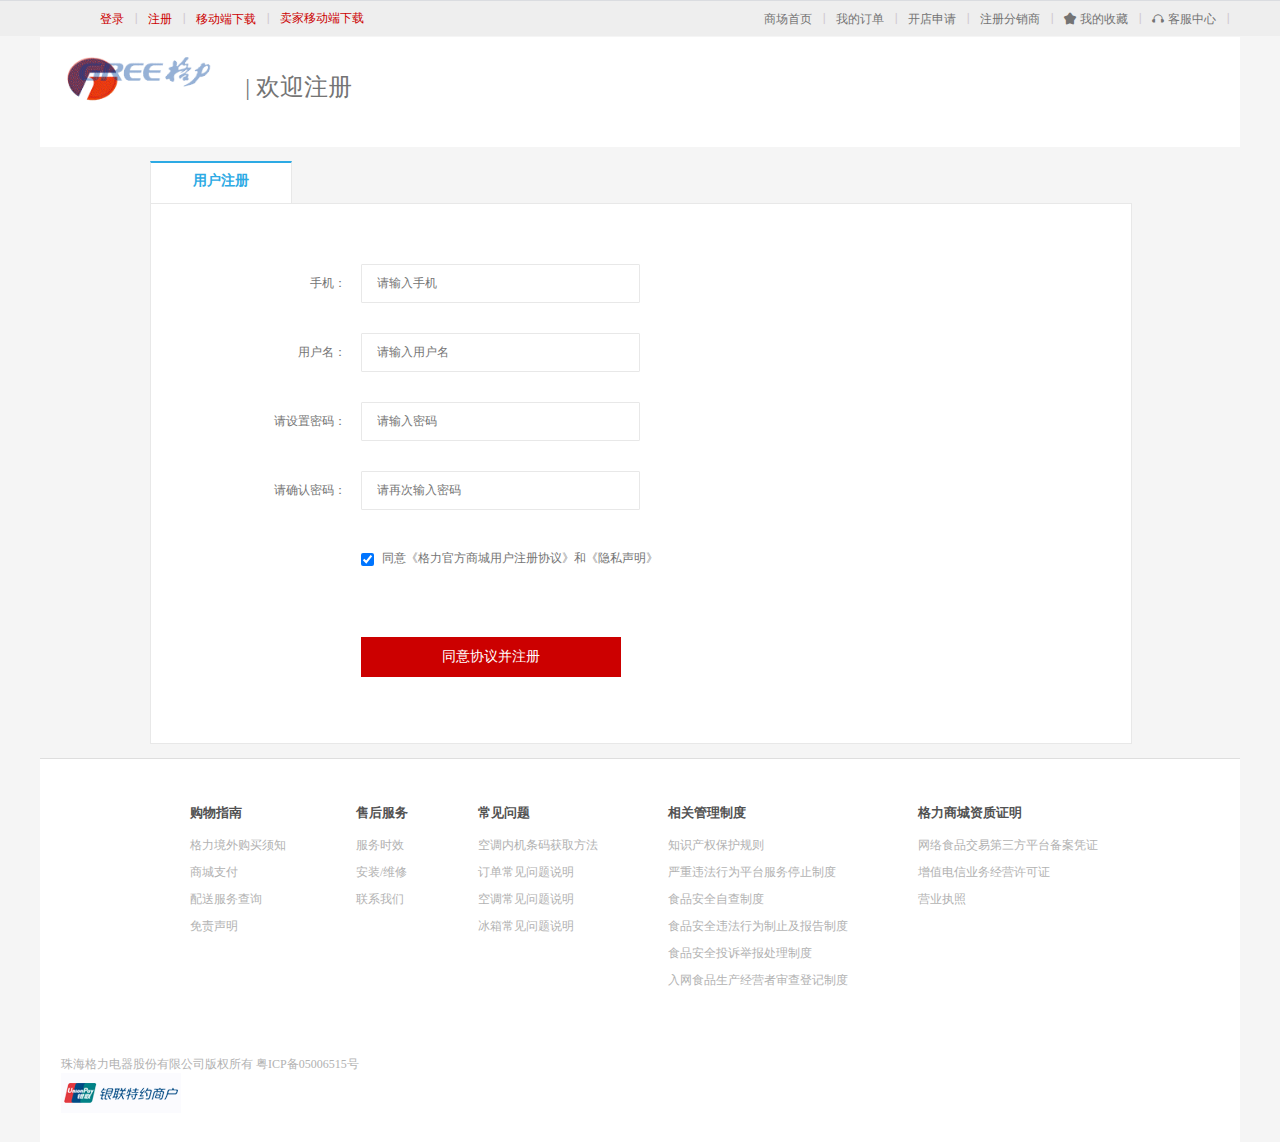
<file: gree/page/register.html>
<!DOCTYPE html>
<html>

<head>
    <meta charset="UTF-8">
    <meta name="viewport" content="width=device-width, initial-scale=1.0">
    <title>register</title>
    <link rel="stylesheet" href="../css/common.css">
    <link rel="stylesheet" href="../css/index.css">
    <link rel="stylesheet" href="../font/iconfont.css">
    <style>
        img:hover {
            opacity: 1;
        }

        .register-header {
            display: flex;
            height: 110px;
            background-color: #fff;
        }

        .register-header img {
            float: left;
            height: 80px;
            margin-top: 10px;
        }

        .register-header span {
            float: left;
            margin-left: 32px;
            height: 100px;
            line-height: 100px;
            color: #747474;
            font-size: 24px;
        }

        .register {
            width: 980px;
            margin: 14px auto;
        }

        .register-title {
            width: 142px;
            height: 42px;
            background-color: #fff;
            padding-top: 8px;
            box-sizing: border-box;
            border-top: 2px solid #2daae4;
            border-left: 1px solid #e8e8e8;
            border-right: 1px solid #e8e8e8;
            text-align: center;
        }

        .register-title h3 {
            color: #2daae4;
            font-weight: bold;
        }

        .register form {
            width: 100%;
            background-color: #fff;
            border: 1px solid #e8e8e8;
            color: #747474;
            padding-bottom: 66px;
        }

        .register ul li input {
            display: block;
            width: 279px;
            height: 39px;
            box-sizing: border-box;
            line-height: 39px;
            border: 1px solid #e8e8e8;
            border-radius: 1px;
            color: #757575;
            font-size: 12px;
            padding-left: 15px;
        }

        .register ul li {
            position: relative;
            width: 100%;
            box-sizing: border-box;
            padding-left: 210px;
            margin-top: 30px;
        }

        .register ul li:first-child {
            margin-top: 60px;
        }

        .register ul li>span {
            position: absolute;
            right: 785px;
            line-height: 39px;
        }

        .register ul li i {
            position: absolute;
            left: 520px;
            top: 12px;
        }

        .register .correct-i {
            color: #04be02;
        }

        .wrong-i {
            color: #f00056;
        }

        .register p {
            margin-top: 40px;
            margin-left: 210px;
        }

        .register p input {
            margin-right: 8px;
            vertical-align: middle;
        }

        .register p a {
            color: #747474;
        }

        .register p a:hover {
            color: #cc0000;
        }

        .register input[type="submit"] {
            margin-top: 70px;
            margin-left: 210px;
            width: 260px;
            height: 40px;
            /* line-height: 40px;
            text-align: center; */
            background-color: #cc0000;
            color: #fff;
            font-size: 14px;
            cursor: pointer;
        }
    </style>
</head>

<body>
    <div class="header">
        <div class="main clearfix">
            <ul class="h_l">
                <li><a href="./login.html">登录</a><i class="iconfont h_vertical_line">&#xe605;</i></li>
                <li><a href="./register.html">注册</a><i class="iconfont h_vertical_line">&#xe605;</i></li>
                <li><a href="#">移动端下载</a><i class="iconfont h_vertical_line">&#xe605;</i></li>
                <li><a href="#">卖家移动端下载</a></li>
            </ul>
            <ul class="h_r">
                <li><a href="./index.html">商场首页</a><i class="iconfont h_vertical_line">&#xe605;</i></li>
                <li><a href="#">我的订单</a><i class="iconfont h_vertical_line">&#xe605;</i></li>
                <li><a href="#">开店申请</a><i class="iconfont h_vertical_line">&#xe605;</i></li>
                <li><a href="#">注册分销商</a><i class="iconfont h_vertical_line">&#xe605;</i></li>
                <li><a href="#"><span class="iconfont">&#xe60e;</span>我的收藏</a><i
                        class="iconfont h_vertical_line">&#xe605;</i>
                </li>
                <li><a href="#"><span class="iconfont">&#xe60d;</span>客服中心</a><i
                        class="iconfont h_vertical_line">&#xe605;</i>
                </li>
            </ul>
        </div>
    </div>
    <div class="register-header main clearfix">
        <a href="./index.html"><img src="../img/logo.gif" alt=""></a>
        <span>| 欢迎注册</span>
    </div>
    <div class="register">
        <div class="register-title">
            <h3>用户注册</h3>
        </div>
        <form>
            <ul>
                <li>
                    <span>手机：</span><input type="text" name="phone" placeholder="请输入手机" required>
                </li>
                <li>
                    <span>用户名：</span><input type="text" name="uname" placeholder="请输入用户名" required>
                </li>
                <li>
                    <span>请设置密码：</span><input type="password" name="pwd1" placeholder="请输入密码" required>
                </li>
                <li>
                    <span>请确认密码：</span><input type="password" name="pwd2" placeholder="请再次输入密码" required>
                </li>
            </ul>
            <p><input type="checkbox" checked>同意<a href="#">《格力官方商城用户注册协议》</a>和<a href="#">《隐私声明》</a></p>
            <input type="submit" value="同意协议并注册">
        </form>
    </div>
    <div class="footer main">
        <div class="footer-main clearfix">
            <dl>
                <dt>购物指南</dt>
                <dd><a href="#">格力境外购买须知</a></dd>
                <dd><a href="#">商城支付</a></dd>
                <dd><a href="#">配送服务查询</a></dd>
                <dd><a href="#">免责声明</a></dd>
            </dl>
            <dl>
                <dt>售后服务</dt>
                <dd><a href="#">服务时效</a></dd>
                <dd><a href="#">安装/维修</a></dd>
                <dd><a href="#">联系我们</a></dd>
            </dl>
            <dl>
                <dt>常见问题</dt>
                <dd><a href="#">空调内机条码获取方法</a></dd>
                <dd><a href="#">订单常见问题说明</a></dd>
                <dd><a href="#">空调常见问题说明</a></dd>
                <dd><a href="#">冰箱常见问题说明</a></dd>
            </dl>
            <dl>
                <dt>相关管理制度</dt>
                <dd><a href="#">知识产权保护规则</a></dd>
                <dd><a href="#">严重违法行为平台服务停止制度</a></dd>
                <dd><a href="#">食品安全自查制度</a></dd>
                <dd><a href="#">食品安全违法行为制止及报告制度</a></dd>
                <dd><a href="#">食品安全投诉举报处理制度</a></dd>
                <dd><a href="#">入网食品生产经营者审查登记制度</a></dd>
            </dl>
            <dl>
                <dt>格力商城资质证明</dt>
                <dd><a href="#">网络食品交易第三方平台备案凭证</a></dd>
                <dd><a href="#">增值电信业务经营许可证</a></dd>
                <dd><a href="#">营业执照</a></dd>
            </dl>
        </div>
        <div class="footer-bottom">
            <p>珠海格力电器股份有限公司版权所有 粤ICP备05006515号</p>
            <img src="../img/f-5.png" alt="">
        </div>
    </div>
    <script src="../js/ajax1.js"></script>
    <script src="../js/cookie.js"></script>
    <script src="../js/register.js"></script>
    <script src="../js/existUser.js"></script>
</body>

</html>
</file>
<file: gree/css/common.css>
@charset "utf-8";

html,
body,
div,
section,
article,
nav,
aside,
header,
footer,
table,
form,
ul,
ol,
li,
dl,
dt,
dd,
tr,
td,
th,
input,
h1,
h2,
h3,
h4,
h5,
h6,
p,
button,
a {
	padding: 0;
	margin: 0;
}

h1,
h2,
h3,
h4,
h5,
h6 {
	font-weight: normal;
}

a,
u {
	color: #000;
	text-decoration: none;
}

b,
strong {
	font-weight: normal;
}

i,
em {
	font-style: normal;
	/* font-family: "SimSun"; */
	color: gray;
}

ul,
li {
	list-style: none;
}

input,
button {
	outline: none;
	border: 0;
}

button:hover {
	cursor: pointer;
}

img {
	border: none;
}

.fl {
	float: left;
}

.fr {
	float: right;
}

.clearfix:before,
.clearfix:after {
	display: table;
	content: "";
}

.clearfix:after {
	clear: both;
}

.clearfix {
	zoom: 1;
}

body {
	font-size: 12px;
}


/* 滚动条整体样式 */
::-webkit-scrollbar {
	width: 10px;
	height: 10px;
	background-color: transparent;
}

/* 滚动条里面小方块 */
::-webkit-scrollbar-thumb {
	background: #ccc;
	border-radius: 5px;
}

/*滚动条里面轨道*/
::-webkit-scrollbar-track {
	background-color: transparent;
}
</file>
<file: gree/css/index.css>
body {
    background-color: #f5f5f5;
}

img:hover {
    opacity: 0.8;
}

.main {
    width: 1200px;
    margin: 0 auto;
}

.header {
    width: 100%;
    height: 35px;
    line-height: 35px;
    background-color: #eee;
    border-top: 1px solid #dadce0;
}

.header .h_vertical_line {
    font-size: 12px;
    color: #d0c8d0;
    margin: 0 6px;
}

.header .h_l {
    float: left;
}

.header .h_r {
    float: right;
}

.header li {
    float: left;
}

.h_l a {
    color: #cc0000;
}

.h_l li:first-child {
    margin-left: 60px;
}

.h_r a {
    color: #747474;
}

.h_r a:hover {
    color: #cc0000;
}

.h_r a:hover span {
    color: #cc0000;
}

.h_r a span {
    font-size: 12px;
    color: #747474;
    margin-right: 4px;
}

.search {
    width: 100%;
    height: 146px;
}

.search_top {
    width: 100%;
    height: 100%;
    display: flex;
}

.search_top .logo {
    width: 174px;
    height: 110px;
    /* float: left; */
}

.search_top .logo img {
    width: 100%;
    height: 100%;
}

.search_top .s_box {
    /* float: left; */
    margin-top: 26px;
    margin-left: 64px;
    width: 564px;
}

.s_box a {
    color: #747474;
}

.s_box .form {
    position: relative;
    display: flex;
    width: 100%;
    height: 40px;
    line-height: 40px;
    box-sizing: border-box;
    border: 1px solid #cc0000;
    border-radius: 20px;
    color: #747474;
}

.s_box .form>a {
    /* float: left; */
    width: 67px;
    height: 100%;
    border-right: 1px solid #b7b7b7;
    box-sizing: border-box;
    padding-left: 15px;
}

.s_box form>a i {
    font-size: 12px;
    margin-left: 10px;
}

.s_box .form input[type="text"] {
    /* float: left; */
    width: 424px;
    height: 100%;
    box-sizing: border-box;
    padding-left: 22px;
    background-color: #f5f5f5;
}

.s_box .form input[type="submit"] {
    /* float: left; */
    width: 71px;
    height: 100%;
    background-color: #cc0000;
    border-radius: 20px;
    color: #fff;
    font-size: 20px;
    box-sizing: border-box;
    cursor: pointer;
}

.s_box .form .tips-box {
    overflow: auto;
    display: none;
    position: absolute;
    z-index: 10;
    top: 40px;
    left: 67px;
    width: 437px;
    max-height: 200px;
    box-sizing: border-box;
    color: #747474;
    background-color: #fff;
}

.tips-box li {
    width: 100%;
    box-sizing: border-box;
    padding-left: 20px;
    border-bottom: 1px solid #e8e8e8;
    font-size: 13px;
}

.s_box .hot {
    margin-top: 9px;
}

.s_box .hot span {
    margin-left: 20px;
}

.s_box .hot span a:hover {
    color: #cc0000;
}

.search_top .s_img {
    /* float: left; */
    margin-top: 26px;
    margin-left: 30px;
    width: 146px;
    height: 40px;
}

.s_img img {
    width: 100%;
    height: 100%;
}

.search_top .car {
    position: relative;
    /* float: left; */
    display: flex;
    margin-left: 30px;
    margin-top: 26px;
    width: 140px;
    height: 40px;
    line-height: 40px;
    border: 1px solid #e4e4e4;
    border-radius: 20px;
    box-sizing: border-box;
    padding-left: 15px;
}

.car a {
    display: block;
    width: 100%;
    height: 100%;
    color: #5e5e5e;
}

.car a .iconfont {
    font-size: 24px;
    margin-right: 10px;
}

.car a span {
    float: left;
}

.car-message {
    display: none;
    position: absolute;
    z-index: 30;
    top: 41px;
    right: 0;
    width: 400px;
    max-height: 545px;
    min-height: 110px;
    background-color: #fff;
    border: 1px solid #e8e8e8;
    box-shadow: 0 0 10px 0 rgba(0, 0, 0, .1);
}

.car .car-message h3 {
    margin: 10px auto;
    width: 380px;
    height: 32px;
    line-height: 32px;
    background-color: #fafafa;
    color: #cc0000;
    font-size: 12px;
    padding-left: 8px;
    box-sizing: border-box;
}

.car .car-message ul {
    width: 100%;
    max-height: 410px;
    overflow-y: auto;
}

.car .car-message ul>li {
    height: 95px;
    width: 100%;
    margin-bottom: 5px;
}

.car .car-message ul>li ol {
    display: flex;
    align-items: center;
    width: 100%;
    height: 100%;
    padding-left: 12px;
    box-sizing: border-box;
}

.car .car-message ul>li ol li {
    float: left;
}

.car .car-message ul>li ol li:nth-of-type(1) {
    margin-top: -10px;
    margin-right: 6px;
}

.car .car-message ul>li ol li:nth-of-type(2) {
    margin-right: 6px;
}

.car .car-message ul>li ol li:nth-of-type(2) img {
    width: 80px;
    height: 80px;
}

.car .car-message ul>li ol li:nth-of-type(3) {
    width: 175px;
    margin-right: 6px;
}

.car .car-message ul>li ol li:nth-of-type(3) h5 {
    margin-top: -20px;
    color: #747474;
    font-size: 12px;
    line-height: 23px;
    overflow: hidden;
    text-overflow: ellipsis;
    /* 弹性伸缩盒子模型显示 */
    display: -webkit-box;
    /* 限制在一个块元素显示的文本的行数 */
    -webkit-line-clamp: 2;
    /* 设置或检索伸缩盒对象的子元素的排列方式 */
    -webkit-box-orient: vertical;
}

.car .car-message ul>li ol li:nth-of-type(4) p {
    color: #cc0000;
    font-size: 12px;
    margin-top: -10px;
}

.car .car-message ul>li ol li:nth-of-type(4) a {
    color: #7abd54;
}

.car .car-message>p {
    text-align: right;
    padding-right: 20px;
    color: #cc0000;
    font-size: 12px;
}

.car .car-message>ol {
    display: flex;
    align-items: center;
}

.car .car-message>ol li {
    float: left;
}

.car .car-message>ol li:nth-of-type(1) {
    margin-left: 50px;
    margin-right: 24px;
    color: #cc0000;
    font-size: 12px;
}

.car .car-message>ol li:nth-of-type(1) input {
    margin-right: 6px;
    vertical-align: middle;
}

.car .car-message>ol li:nth-of-type(2) {
    margin-right: 24px;
}

.car .car-message>ol li:nth-of-type(2) a {
    color: #747474;
    font-size: 12px;
}

.car .car-message>ol li:nth-of-type(3) a {
    display: inline-block;
    width: 130px;
    height: 40px;
    line-height: 40px;
    background-color: #cc0000;
    color: #fff;
    text-align: center;
}

.car-message .nothing {
    color: #d8d2d2;
    text-align: center;
    margin-top: 10px;
    font-size: 12px;
}

.all_goods {
    position: relative;
    float: left;
    width: 174px;
    height: 36px;
    background-color: #cc0000;
    line-height: 36px;
    box-sizing: border-box;
    padding-left: 35px;
}

.all_goods a {
    color: #fff;
}

.all_goods .iconfont {
    font-size: 12px;
    margin-right: 16px;
}

.all_goods .all-goods-slide {
    position: absolute;
    z-index: 9;
    top: 36px;
    left: 0;
    width: 174px;
    height: 450px;
    box-sizing: border-box;
    padding-top: 11px;
    background-color: rgba(0, 0, 0, .6);
}

.all-goods-slide .iconfont {
    color: #fff;
    font-size: 16px;
    margin: 0 11px;
}

.all-goods-slide>li a {
    color: #fff;
}

.all-goods-slide>li i {
    font-size: 12px;
    position: absolute;
    left: 140px;
}

.all-goods-slide>li {
    /* position: relative; */
    line-height: 32px;
    cursor: pointer;
}

.all-goods-slide>li:hover {
    background-color: #fff;
}

.all-goods-slide>li:hover>a {
    color: #cc0000;
}

.all-goods-slide>li:hover>i {
    color: #cc0000;
}

.all-goods-slide ul {
    display: none;
    position: absolute;
    top: 0;
    left: 174px;
    width: 672px;
    height: 450px;
    background-color: #fff;
    border: 1px solid #e8e8e8;
    padding-top: 20px;
    box-sizing: border-box;
    cursor: default;
    overflow-y: auto;
}

.all-goods-slide>li:hover>ul {
    display: block;
}

.all-goods-slide ul li a {
    color: #747474;
}

.all-goods-slide ul li a:hover {
    color: #cc0000;
}

.all-goods-slide ul li div {
    float: left;
    margin-left: 30px;
    margin-top: -9px;
    width: 110px;
    box-sizing: border-box;
}

.all-goods-slide ul li h3 {
    float: left;
    font-weight: bold;
    font-size: 14px;
}

.all-goods-slide ul li .iconfont {
    float: left;
    margin-left: 10px;
}

.all-goods-slide ul li p {
    float: right;
    margin-right: 80px;
    border-bottom: 1px dashed #747474;
    width: 440px;
    line-height: 52px;
    box-sizing: border-box;
    font-size: 14px;
}

.all-goods-slide ul li p a {
    line-height: 26px;
    margin-right: 40px;
    word-break: keep-all;
}

.search_bottom>ul {
    float: left;
    margin-top: 10px;
}

.search_bottom>ul li {
    float: left;
    margin-left: 30px;
}

.search_bottom>ul li:first-child {
    margin-left: 22px;
}

.search_bottom>ul li a {
    color: #424242;
    font-size: 14px;
}

.search_bottom>ul li a:hover {
    color: #757575;
}

.swiper-container {
    width: 100% !important;
    max-width: 2000px !important;
    min-width: 1200px !important;
    height: 450px !important;
}

.swiper-container img {
    width: 100%;
    height: 100%;
}

.swiper-slide img:hover {
    opacity: 1;
}

.main h3 {
    margin-top: 18px;
    margin-bottom: 17px;
    color: #757575;
    font-size: 17px;
}

.hot-sale ul li {
    float: left;
    width: 295px;
    height: 180px;
    margin-right: 7px;
}

.hot-sale ul li:first-child {
    margin-right: 6px;
}

.hot-sale ul li:last-child {
    margin-right: 0;
}

.hot-sale ul li img {
    width: 100%;
    height: 100%;
}

.day-select img {
    width: 100%;
    height: 100%;
}

.day-select .d_l {
    float: left;
    width: 300px;
    height: 570px;
}

.day-select .d_m {
    float: left;
    margin-left: 10px;
    width: 590px;
}

.d_m .d_m_top {
    width: 100%;
    height: 280px;
}

.d_m .d_m_bottom {
    margin-top: 10px;
    width: 100%;
    height: 280px;
}

.d_m_bottom .d_m_bottom_l {
    float: left;
    width: 290px;
    height: 100%;
}

.d_m_bottom .d_m_bottom_r {
    float: left;
    margin-left: 10px;
    width: 290px;
    height: 100%;
}

.day-select .d_s {
    float: left;
    width: 290px;
    margin-left: 10px;
}

.d_s .d_s_top {
    width: 100%;
    height: 280px;

}

.d_s .d_s_bottom {
    width: 100%;
    height: 280px;
    margin-top: 10px;
}

.floor h2 {
    height: 26px;
    line-height: 26px;
    margin-top: 35px;
    margin-bottom: 14px;
    color: #757575;
}

.floor h2 p {
    float: left;
}

.floor h2 p span {
    float: left;
    font-size: 12px;
    font-weight: bold;
}

.floor h2 p span:first-child {
    margin-right: 14px;
    width: 37px;
    height: 26px;
    color: #fff;
    background-color: #f90002;
    text-align: center;
}

.floor ul {
    float: left;
    font-size: 12px;
    margin-top: 1px;
}

.floor ul li {
    float: left;
    margin-left: 12px;
    cursor: pointer;
}

.floor ul li:hover {
    border-bottom: 2px solid #cc0000;
    color: #cc0000;
}

.floor img {
    width: 100%;
    height: 100%;
}

.floor-l {
    float: left;
    width: 210px;
    height: 567px;

}

.floor-c {
    float: left;
    margin-left: 12px;
    width: 348px;
    height: 567px;
}

.floor-r {
    float: left;
    margin-left: 10px;
    width: 620px;
    height: 567px;
}

.floor-r li {
    float: left;
    margin-right: 10px;
    margin-bottom: 7px;
    width: 200px;
    height: 280px;
}

.floor-r li:nth-of-type(3n) {
    margin-right: 0;
}

.floor-r li dl {
    width: 100%;
    height: 100%;
    background-color: #fff;
}

.floor-r li dt {
    width: 200px;
    height: 200px;
    padding: 5px;
    box-sizing: border-box;
}

.floor-r li dt img {
    width: 190px;
    height: 190px;
}

.floor-r li dd h5 {
    font-size: 14px;
    width: 100%;
    height: 17px;
    display: block;
    white-space: nowrap;
    overflow: hidden;
    text-overflow: ellipsis;
    margin-top: 6px;
    word-break: break-all;
    text-align: center;
    max-width: 200px;
    box-sizing: border-box;
    padding: 0 10px;
}

.floor-r li dd h5 a {
    color: #3e3a39;
}

.floor-r li dd p:nth-of-type(1) {
    color: #979797;
    font-size: 12px;
    width: 100%;
    height: 25px;
    white-space: nowrap;
    overflow: hidden;
    text-overflow: ellipsis;
    margin-top: 4px;
    word-break: break-all;
    text-align: center;
    max-width: 200px;
    box-sizing: border-box;
    padding: 0 10px;
}

.floor-r li dd p:nth-of-type(2) {
    color: #FF4D4F;
    font-size: 14px;
    text-align: center;
    width: 100%;
    max-width: 200px;
    box-sizing: border-box;
    padding: 0 13px;
}

.video h4 {
    margin-top: 23px;
    margin-bottom: 14px;
    color: #747474;
}

.video dl {
    float: left;
    margin-left: 26px;
    width: 280px;
    height: 180px;
    background-color: #fff;
    text-align: center;
}

.video dl:nth-of-type(1) {
    margin-left: 0;
}

.video dt {
    width: 100%;
    height: 142px;
}

.video img {
    width: 100%;
    height: 100%;
}

.video dd {
    color: #666;
    margin-top: 10px;
}

.video-box {
    display: none;
    position: fixed;
    z-index: 20;
    width: 800px;
    height: 510px;
    top: 50%;
    left: 50%;
    margin-left: -400px;
    margin-top: -255px;
}

.video-title {
    width: 100%;
    height: 60px;
    line-height: 60px;
    background-color: #fff;
}

.video-title h6 {
    float: left;
    margin-left: 15px;
    color: #424242;
    font-size: 18px;
}

.video-title .iconfont {
    float: right;
    margin-right: 15px;
    font-size: 24px;
    color: #424242;
    cursor: pointer;
}

.video-area {
    width: 100%;
    height: 450px;
}

.video-area video {
    width: 100%;
    height: 100%;
    outline: none;
}

.shadow {
    display: none;
    position: fixed;
    z-index: 15;
    top: 0;
    left: 0;
    right: 0;
    bottom: 0;
    background-color: rgba(0, 0, 0, .5);
    width: 100%;
    height: 100%;
}

.footer-prev {
    margin-top: 30px;
    height: 418px;
}

.footer-prev img {
    width: 100%;
    height: 100%;
}

.footer {
    background-color: #fff;
    padding-bottom: 25px;
}

.footer-top {
    margin-top: 26px;
    height: 142px;
}

.footer-top li {
    float: left;
    width: 300px;
    height: 62px;
    margin-top: 40px;
    box-sizing: border-box;
    border-right: 1px solid #dedede;
    text-align: center;
}

.footer-top li:last-child {
    border: none;
}

.footer-top li img {
    width: 249px;
    display: inline-block;
}

.footer-main {
    border-top: 1px solid #dedede;
}

.footer-main dl {
    float: left;
    margin-top: 45px;
    margin-left: 70px;
}

.footer-main dl:first-child {
    margin-left: 150px;
}

.footer-main dt {
    color: #525252;
    font-weight: bold;
    font-size: 13px;
}

.footer-main dl dd:nth-of-type(1) {
    margin-top: 15px;
}

.footer-main dd {
    margin-top: 10px;
}

.footer-main dd a {
    color: #b2b2b2;
}

.footer-bottom {
    margin-top: 67px;
    margin-left: 21px;
}

.footer-bottom p {
    color: #b2b2b2;
}

.footer-bottom img {
    width: 120px;
    height: 40px;
}

.right-slide {
    display: none;
    position: fixed;
    z-index: 99;
    top: 337px;
    right: 25px;
    width: 60px;
    background-color: #fff;
}

.right-slide li {
    width: 58px;
    padding: 12px 0;
    margin-bottom: 2px;
    background-color: #fff;
    border: 1px solid #e8e8e8;
    color: #ed5759;
    text-align: center;
}

.right-slide li:hover {
    cursor: pointer;
    background-color: #fdeeee;
    border-color: #ed5759;
}

.right-slide .slide-style {
    background-color: #fdeeee;
    border-color: #ed5759;
}

.right-slide li:last-child {
    margin-bottom: 0;
}

.go-shop {
    display: none;
    position: fixed;
    z-index: 100;
    top: 50%;
    left: 50%;
    margin-top: -100px;
    margin-left: -292px;
    width: 585px;
    height: 125px;
    border: 5px solid #e8e8e8;
    background-color: #fff;
    text-align: center;
}

.go-shop h4 {
    margin-top: 26px;
    margin-bottom: 21px;
    color: #747477;
    font-size: 18px;
    font-weight: lighter;
}

.go-shop h4 .iconfont {
    color: #747474;
    font-size: 20px;
    margin-right: 20px;
    font-weight: bold;
}

.go-shop a:nth-of-type(1) {
    display: inline-block;
    width: 84px;
    height: 40px;
    line-height: 40px;
    background-color: #efefef;
    color: #828282;
    cursor: pointer;
}

.go-shop a:nth-of-type(2) {
    display: inline-block;
    width: 130px;
    height: 40px;
    line-height: 40px;
    background-color: #cc0000;
    color: #fff;
    margin-left: 13px;
}
</file>
<file: gree/font/iconfont.css>
@font-face {font-family: "iconfont";
  src: url('iconfont.eot?t=1608171910076'); /* IE9 */
  src: url('iconfont.eot?t=1608171910076#iefix') format('embedded-opentype'), /* IE6-IE8 */
  url('[data-uri]') format('woff2'),
  url('iconfont.woff?t=1608171910076') format('woff'),
  url('iconfont.ttf?t=1608171910076') format('truetype'), /* chrome, firefox, opera, Safari, Android, iOS 4.2+ */
  url('iconfont.svg?t=1608171910076#iconfont') format('svg'); /* iOS 4.1- */
}

.iconfont {
  font-family: "iconfont" !important;
  font-size: 16px;
  font-style: normal;
  -webkit-font-smoothing: antialiased;
  -moz-osx-font-smoothing: grayscale;
}

.icon-chenggong:before {
  content: "\e6b1";
}

.icon-guanbi:before {
  content: "\e626";
}

.icon-menu:before {
  content: "\e614";
}

.icon-xiajiantou:before {
  content: "\e752";
}

.icon-shousuoshangjiantou:before {
  content: "\e672";
}

.icon-shousuoxiajiantou:before {
  content: "\e679";
}

.icon-icon--yes:before {
  content: "\e61e";
}

.icon-qq:before {
  content: "\e66a";
}

.icon-weixin:before {
  content: "\e73b";
}

.icon-suo:before {
  content: "\e644";
}

.icon-yonghu:before {
  content: "\e612";
}

.icon-iconfontjiantou5:before {
  content: "\e635";
}

.icon-xiangshangjiantou:before {
  content: "\e621";
}

.icon-shouhouwuyou:before {
  content: "\e600";
}

.icon-star:before {
  content: "\e61a";
}

.icon-shouji:before {
  content: "\e6c7";
}

.icon-daohang:before {
  content: "\e61f";
}

.icon-iconfontarrows1:before {
  content: "\e625";
}

.icon-xinheart118:before {
  content: "\e755";
}

.icon-bingxiang:before {
  content: "\e603";
}

.icon-kefu:before {
  content: "\e60d";
}

.icon-zhengpinbaozheng:before {
  content: "\e6f4";
}

.icon-haofangtuo400iconfont2reshuiqi:before {
  content: "\e6fc";
}

.icon-sousuo:before {
  content: "\e634";
}

.icon-collection-b:before {
  content: "\e60e";
}

.icon-icon-:before {
  content: "\e620";
}

.icon-xiyiji:before {
  content: "\e606";
}

.icon-truck:before {
  content: "\e61d";
}

.icon-qianbao:before {
  content: "\e70a";
}

.icon-kongtiao:before {
  content: "\e63d";
}

.icon-ziyuan:before {
  content: "\e607";
}

.icon-richangjiadianfengshan:before {
  content: "\e694";
}

.icon-qianbao1:before {
  content: "\e60f";
}

.icon-tubiaozhizuo-:before {
  content: "\e605";
}

.icon-bingxiang-:before {
  content: "\e60c";
}

.icon-jizhongkongtiaojiance:before {
  content: "\e610";
}

.icon-gouwuchezhengpin:before {
  content: "\e611";
}

.icon-chatou:before {
  content: "\e6ae";
}

.icon-jiajukongzhi-kongtiao:before {
  content: "\e608";
}

.icon-xintiao:before {
  content: "\e65c";
}

.icon-xuehua:before {
  content: "\e69d";
}
</file>
<file: gree/font/demo.css>
/* Logo 字体 */
@font-face {
  font-family: "iconfont logo";
  src: url('https://at.alicdn.com/t/font_985780_km7mi63cihi.eot?t=1545807318834');
  src: url('https://at.alicdn.com/t/font_985780_km7mi63cihi.eot?t=1545807318834#iefix') format('embedded-opentype'),
    url('https://at.alicdn.com/t/font_985780_km7mi63cihi.woff?t=1545807318834') format('woff'),
    url('https://at.alicdn.com/t/font_985780_km7mi63cihi.ttf?t=1545807318834') format('truetype'),
    url('https://at.alicdn.com/t/font_985780_km7mi63cihi.svg?t=1545807318834#iconfont') format('svg');
}

.logo {
  font-family: "iconfont logo";
  font-size: 160px;
  font-style: normal;
  -webkit-font-smoothing: antialiased;
  -moz-osx-font-smoothing: grayscale;
}

/* tabs */
.nav-tabs {
  position: relative;
}

.nav-tabs .nav-more {
  position: absolute;
  right: 0;
  bottom: 0;
  height: 42px;
  line-height: 42px;
  color: #666;
}

#tabs {
  border-bottom: 1px solid #eee;
}

#tabs li {
  cursor: pointer;
  width: 100px;
  height: 40px;
  line-height: 40px;
  text-align: center;
  font-size: 16px;
  border-bottom: 2px solid transparent;
  position: relative;
  z-index: 1;
  margin-bottom: -1px;
  color: #666;
}


#tabs .active {
  border-bottom-color: #f00;
  color: #222;
}

.tab-container .content {
  display: none;
}

/* 页面布局 */
.main {
  padding: 30px 100px;
  width: 960px;
  margin: 0 auto;
}

.main .logo {
  color: #333;
  text-align: left;
  margin-bottom: 30px;
  line-height: 1;
  height: 110px;
  margin-top: -50px;
  overflow: hidden;
  *zoom: 1;
}

.main .logo a {
  font-size: 160px;
  color: #333;
}

.helps {
  margin-top: 40px;
}

.helps pre {
  padding: 20px;
  margin: 10px 0;
  border: solid 1px #e7e1cd;
  background-color: #fffdef;
  overflow: auto;
}

.icon_lists {
  width: 100% !important;
  overflow: hidden;
  *zoom: 1;
}

.icon_lists li {
  width: 100px;
  margin-bottom: 10px;
  margin-right: 20px;
  text-align: center;
  list-style: none !important;
  cursor: default;
}

.icon_lists li .code-name {
  line-height: 1.2;
}

.icon_lists .icon {
  display: block;
  height: 100px;
  line-height: 100px;
  font-size: 42px;
  margin: 10px auto;
  color: #333;
  -webkit-transition: font-size 0.25s linear, width 0.25s linear;
  -moz-transition: font-size 0.25s linear, width 0.25s linear;
  transition: font-size 0.25s linear, width 0.25s linear;
}

.icon_lists .icon:hover {
  font-size: 100px;
}

.icon_lists .svg-icon {
  /* 通过设置 font-size 来改变图标大小 */
  width: 1em;
  /* 图标和文字相邻时，垂直对齐 */
  vertical-align: -0.15em;
  /* 通过设置 color 来改变 SVG 的颜色/fill */
  fill: currentColor;
  /* path 和 stroke 溢出 viewBox 部分在 IE 下会显示
      normalize.css 中也包含这行 */
  overflow: hidden;
}

.icon_lists li .name,
.icon_lists li .code-name {
  color: #666;
}

/* markdown 样式 */
.markdown {
  color: #666;
  font-size: 14px;
  line-height: 1.8;
}

.highlight {
  line-height: 1.5;
}

.markdown img {
  vertical-align: middle;
  max-width: 100%;
}

.markdown h1 {
  color: #404040;
  font-weight: 500;
  line-height: 40px;
  margin-bottom: 24px;
}

.markdown h2,
.markdown h3,
.markdown h4,
.markdown h5,
.markdown h6 {
  color: #404040;
  margin: 1.6em 0 0.6em 0;
  font-weight: 500;
  clear: both;
}

.markdown h1 {
  font-size: 28px;
}

.markdown h2 {
  font-size: 22px;
}

.markdown h3 {
  font-size: 16px;
}

.markdown h4 {
  font-size: 14px;
}

.markdown h5 {
  font-size: 12px;
}

.markdown h6 {
  font-size: 12px;
}

.markdown hr {
  height: 1px;
  border: 0;
  background: #e9e9e9;
  margin: 16px 0;
  clear: both;
}

.markdown p {
  margin: 1em 0;
}

.markdown>p,
.markdown>blockquote,
.markdown>.highlight,
.markdown>ol,
.markdown>ul {
  width: 80%;
}

.markdown ul>li {
  list-style: circle;
}

.markdown>ul li,
.markdown blockquote ul>li {
  margin-left: 20px;
  padding-left: 4px;
}

.markdown>ul li p,
.markdown>ol li p {
  margin: 0.6em 0;
}

.markdown ol>li {
  list-style: decimal;
}

.markdown>ol li,
.markdown blockquote ol>li {
  margin-left: 20px;
  padding-left: 4px;
}

.markdown code {
  margin: 0 3px;
  padding: 0 5px;
  background: #eee;
  border-radius: 3px;
}

.markdown strong,
.markdown b {
  font-weight: 600;
}

.markdown>table {
  border-collapse: collapse;
  border-spacing: 0px;
  empty-cells: show;
  border: 1px solid #e9e9e9;
  width: 95%;
  margin-bottom: 24px;
}

.markdown>table th {
  white-space: nowrap;
  color: #333;
  font-weight: 600;
}

.markdown>table th,
.markdown>table td {
  border: 1px solid #e9e9e9;
  padding: 8px 16px;
  text-align: left;
}

.markdown>table th {
  background: #F7F7F7;
}

.markdown blockquote {
  font-size: 90%;
  color: #999;
  border-left: 4px solid #e9e9e9;
  padding-left: 0.8em;
  margin: 1em 0;
}

.markdown blockquote p {
  margin: 0;
}

.markdown .anchor {
  opacity: 0;
  transition: opacity 0.3s ease;
  margin-left: 8px;
}

.markdown .waiting {
  color: #ccc;
}

.markdown h1:hover .anchor,
.markdown h2:hover .anchor,
.markdown h3:hover .anchor,
.markdown h4:hover .anchor,
.markdown h5:hover .anchor,
.markdown h6:hover .anchor {
  opacity: 1;
  display: inline-block;
}

.markdown>br,
.markdown>p>br {
  clear: both;
}


.hljs {
  display: block;
  background: white;
  padding: 0.5em;
  color: #333333;
  overflow-x: auto;
}

.hljs-comment,
.hljs-meta {
  color: #969896;
}

.hljs-string,
.hljs-variable,
.hljs-template-variable,
.hljs-strong,
.hljs-emphasis,
.hljs-quote {
  color: #df5000;
}

.hljs-keyword,
.hljs-selector-tag,
.hljs-type {
  color: #a71d5d;
}

.hljs-literal,
.hljs-symbol,
.hljs-bullet,
.hljs-attribute {
  color: #0086b3;
}

.hljs-section,
.hljs-name {
  color: #63a35c;
}

.hljs-tag {
  color: #333333;
}

.hljs-title,
.hljs-attr,
.hljs-selector-id,
.hljs-selector-class,
.hljs-selector-attr,
.hljs-selector-pseudo {
  color: #795da3;
}

.hljs-addition {
  color: #55a532;
  background-color: #eaffea;
}

.hljs-deletion {
  color: #bd2c00;
  background-color: #ffecec;
}

.hljs-link {
  text-decoration: underline;
}

/* 代码高亮 */
/* PrismJS 1.15.0
https://prismjs.com/download.html#themes=prism&languages=markup+css+clike+javascript */
/**
 * prism.js default theme for JavaScript, CSS and HTML
 * Based on dabblet (http://dabblet.com)
 * @author Lea Verou
 */
code[class*="language-"],
pre[class*="language-"] {
  color: black;
  background: none;
  text-shadow: 0 1px white;
  font-family: Consolas, Monaco, 'Andale Mono', 'Ubuntu Mono', monospace;
  text-align: left;
  white-space: pre;
  word-spacing: normal;
  word-break: normal;
  word-wrap: normal;
  line-height: 1.5;

  -moz-tab-size: 4;
  -o-tab-size: 4;
  tab-size: 4;

  -webkit-hyphens: none;
  -moz-hyphens: none;
  -ms-hyphens: none;
  hyphens: none;
}

pre[class*="language-"]::-moz-selection,
pre[class*="language-"] ::-moz-selection,
code[class*="language-"]::-moz-selection,
code[class*="language-"] ::-moz-selection {
  text-shadow: none;
  background: #b3d4fc;
}

pre[class*="language-"]::selection,
pre[class*="language-"] ::selection,
code[class*="language-"]::selection,
code[class*="language-"] ::selection {
  text-shadow: none;
  background: #b3d4fc;
}

@media print {

  code[class*="language-"],
  pre[class*="language-"] {
    text-shadow: none;
  }
}

/* Code blocks */
pre[class*="language-"] {
  padding: 1em;
  margin: .5em 0;
  overflow: auto;
}

:not(pre)>code[class*="language-"],
pre[class*="language-"] {
  background: #f5f2f0;
}

/* Inline code */
:not(pre)>code[class*="language-"] {
  padding: .1em;
  border-radius: .3em;
  white-space: normal;
}

.token.comment,
.token.prolog,
.token.doctype,
.token.cdata {
  color: slategray;
}

.token.punctuation {
  color: #999;
}

.namespace {
  opacity: .7;
}

.token.property,
.token.tag,
.token.boolean,
.token.number,
.token.constant,
.token.symbol,
.token.deleted {
  color: #905;
}

.token.selector,
.token.attr-name,
.token.string,
.token.char,
.token.builtin,
.token.inserted {
  color: #690;
}

.token.operator,
.token.entity,
.token.url,
.language-css .token.string,
.style .token.string {
  color: #9a6e3a;
  background: hsla(0, 0%, 100%, .5);
}

.token.atrule,
.token.attr-value,
.token.keyword {
  color: #07a;
}

.token.function,
.token.class-name {
  color: #DD4A68;
}

.token.regex,
.token.important,
.token.variable {
  color: #e90;
}

.token.important,
.token.bold {
  font-weight: bold;
}

.token.italic {
  font-style: italic;
}

.token.entity {
  cursor: help;
}
</file>
<file: gree/css/detail.css>
body {
    background-color: #fff;
}

img:hover {
    opacity: 1;
}

.s_box .form input[type="text"] {
    background-color: #fff;
}

.all-goods-slide {
    display: none;
}

.all_goods:hover .all-goods-slide {
    display: block;
}

.goods-box {
    margin-top: 20px;
    box-sizing: border-box;
    border: 1px solid #e8e8e8;
    padding: 40px 40px 150px 30px;
}

.goods-title {
    display: flex;
}

.goods-title h3 {
    margin-top: -3.5px;
    font-size: 16px;
    font-weight: bold;
}

.goods-title a {
    color: #666;
}

.goods-title a:hover {
    color: #cc0000;
}

.goods-main {
    margin-top: 25px;
    display: flex;
}

.goods-l {
    float: left;
}

.goods-img-small {
    position: relative;
    width: 398px;
    height: 398px;
    margin-bottom: 15px;
}

.goods-img-small img {
    width: 100%;
    height: 100%;
}

.mask {
    display: none;
    position: absolute;
    top: 0;
    left: 0;
    background-color: rgba(0, 0, 0, .5);
    cursor: move;
}

.goods-img-small:hover .mask {
    display: block;
}

.goods-img-big {
    display: none;
    overflow: hidden;
    position: absolute;
    z-index: 9;
    top: 0;
    left: 435px;
    width: 100%;
    height: 100%;
    border: 1px solid #666;
}

.goods-img-small:hover .goods-img-big {
    display: block;
}

.goods-img-choice {
    width: 360px;
    height: 82px;
    margin-left: 20px;
}

.goods-img-choice li {
    float: left;
    width: 90px;
    height: 100%;
    cursor: pointer;
    box-sizing: border-box;
}

.goods-img-choice li:hover {
    border: 2px solid #e20011;
}

.goods-img-choice li img {
    width: 100%;
    height: 100%;
}

.goods-l p {
    float: right;
    margin-right: 10px;
    margin-top: 25px;
}

.goods-l p a {
    color: #747474;
}

.goods-l p a span {
    font-size: 12px;
    color: #737373;
    margin-right: 7px;
}

.goods-c {
    float: left;
    margin-left: 39px;
    width: 450px;
}

.goods-c h2 {
    font-size: 18px;
    font-weight: bold;
    color: #747474;
}

.goods-c p:nth-of-type(1) {
    margin-top: 15px;
    color: #cc0000;
}

.goods-c ul {
    width: 320px;
    margin-top: 20px;
    color: #747474;
}

.goods-c ul li {
    position: relative;
    padding-left: 62px;
    width: 100%;
    box-sizing: border-box;
    line-height: 40px;
}

.goods-c ul li i {
    position: absolute;
    right: 258px;
}

.goods-c ul li:first-child {
    color: #cc0000;
    font-size: 16px;
    font-weight: bold;
}

.goods-c ul li:first-child i {
    font-size: 12px;
    font-weight: normal;
    color: #747474;
}

.goods-c ul li:nth-of-type(2) .iconfont {
    font-size: 14px;
    color: #ffd533;
}

.goods-c ul li option {
    display: inline-block;
    width: 120px;
    height: 23px;
    margin-right: 18px;
    margin-top: 4px;
    border: 1px solid #e8e8e8;
}

.goods-c ul li:nth-of-type(6) span {
    display: inline-block;
    width: 90px;
    height: 26px;
    line-height: 26px;
    text-align: center;
    border: 2px solid #cc0000;
}

.goods-c ul li button {
    width: 22px;
    height: 22px;
    background-color: #f7f7f7;
    border: 1px solid #e8e8e8;
}

.goods-c ul li input {
    width: 22px;
    height: 22px;
    box-sizing: border-box;
    text-align: center;
    border-top: 1px solid #e8e8e8;
    border-bottom: 1px solid #e8e8e8;
}

.goods-c ul li button:nth-of-type(2) {
    margin-right: 22px;
}

.goods-buy button {
    margin-top: 40px;
    width: 150px;
    height: 38px;
    box-sizing: border-box;
}

.goods-buy button:nth-of-type(1) {
    background-color: #cc0000;
    color: #fff;
    font-size: 13px;
    margin-right: 10px;
}

.goods-buy button:nth-of-type(1) span {
    /* font-size: 28px; */
    margin-right: 14px;
}

.goods-buy button:nth-of-type(2) {
    background-color: #ffeded;
    border: 1px solid #cc0000;
    color: #cc0000;
    font-size: 15px;
}

.goods-c p:nth-of-type(2) {
    margin-top: 13px;
}

.goods-c p:nth-of-type(2) span {
    color: #ff9c55;
    font-size: 16px;
    margin: 0 5px;
}

.goods-c p:nth-of-type(3) a {
    color: #7abd54;
}

.goods-c p:nth-of-type(3) {
    margin-top: 32px;
}

.goods-r {
    float: right;
    margin-left: 50px;
}

.shop-m1 {
    width: 225px;
    border: 1px solid #e8e8e8;
    border-bottom: none;
}

.shop-m1 dt {
    width: 100%;
    height: 30px;
    background-color: #fafafa;
    box-sizing: border-box;
    padding-left: 10px;
    line-height: 30px;
    color: #747474;
    font-weight: bold;
    border-bottom: 1px solid #e8e8e8;
}

.shop-m1 li {
    margin-top: 17px;
    width: 100%;
    box-sizing: border-box;
    padding-left: 10px;
}

.shop-m1 ul li:first-child {
    margin-top: 15px;
}

.shop-m1 ul li:last-child {
    padding-bottom: 10px;
}

.shop-m1 li span {
    font-size: 13px;
    margin-left: 10px;
    margin-right: 22px;
    color: #ffd533;
}

.shop-m1 li:first-child span {
    color: #e20011;
}

.shop-m1 li i {
    color: #cc0000;
}

.shop-m2 {
    width: 225px;
    border: 1px solid #e8e8e8;
    padding-bottom: 23px;
}

.shop-m2 dt {
    width: 160px;
    height: 80px;
    margin: 15px auto 14px;
}

.shop-m2 dt img {
    width: 100%;
    height: 100%;
}

.shop-m2 li {
    margin-top: 16px;
    width: 100%;
    box-sizing: border-box;
    padding-left: 10px;
    padding-right: 10px;
}

.shop-m2 ul li:last-child {
    margin-top: 20px;
}

.shop-m2 li span {
    color: #fe8500;
    font-size: 14px;
    font-weight: bold;
}

.shop-m2 ul li:last-child a {
    color: #cc0000;
    font-size: 12px;
}

.shop-m2 ul li:last-child a:first-child {
    margin-right: 16px;
}

.goods-bottom {
    margin-top: 20px;
    display: flex;
}

.gt-l {
    width: 208px;
    float: left;
    border: 1px solid #e8e8e8;
    background-color: #f5f5f5;
    color: #747474;
    height: 220px;
}

.gt-l dt {
    width: 206px;
    height: 35px;
    margin: 1 auto;
    border-top: 1px solid #e8e8e8;
    border-bottom: 1px solid #e8e8e8;
    background-color: #f0f0f0;
    box-sizing: border-box;
    padding-left: 15px;
    line-height: 35px;
    font-weight: bold;
    font-size: 14px;
}

.gt-l ol {
    width: 206px;
}

.gt-l ol>li {
    width: 100%;
    box-sizing: border-box;
    padding-left: 20px;
    line-height: 35px;
    border-bottom: 1px solid #e8e8e8;
    cursor: pointer;
    font-weight: bold;
    font-size: 14px;
    background-color: #f9f9f9;
}

.gt-l ol>li .iconfont {
    float: right;
    margin-right: 11px;
    font-size: 12px;
}

.gt-l ol>li ul {
    display: none;
}

.gt-l ul>li {
    font-size: 12px;
    font-weight: normal;
    line-height: 28px;
    border-bottom: 1px solid #e8e8e8;
}

.gt-l ul>li a {
    color: #747474;
}

.gt-r {
    float: left;
    margin-top: 10px;
    margin-left: 20px;
    width: 970px;
}

.gt-r-box {
    width: 968px;
    border: 1px solid #e8e8e8;
    background-color: #fff;
    height: 56px;
}

.gt-r ul {
    position: relative;
    width: 100%;
    height: 39px;
    border-bottom: 1px solid #e8e8e8;
}

.gt-r ul li {
    float: left;
    width: 86px;
    height: 100%;
    color: #747474;
    font-weight: bold;
    line-height: 39px;
    text-align: center;
}

.gt-r ul li h5 {
    font-size: 14px;
    font-weight: bold;
    margin: 0 2px;
    width: 86px;
    cursor: pointer;
    background-color: rgba(255, 255, 255, .8);
}

.gt-r ul li:last-child {
    float: right;
    width: 100px;
    height: 35px;
    margin-right: 0;
}

.gt-r ul li:last-child button {
    width: 100px;
    height: 35px;
    background-color: #cc0000;
    color: #fff;
    font-weight: bold;
}

.gt-r div {
    display: none;
    width: 967px;
    border: 1px solid #e8e8e8;
}

.gt-r div:nth-of-type(1) {
    display: block;
}

.gt-r .goods-introduce {
    display: block;
}

.goods-introduce img {
    width: 90%;
}

.gt-r ul .gt-r-li-click {
    border-bottom: 2px solid #cc0000;
    color: #cc0000;
}

.gt-r ul li h5:hover {
    border-bottom: 2px solid #cc0000;
    color: #cc0000;
}
</file>
